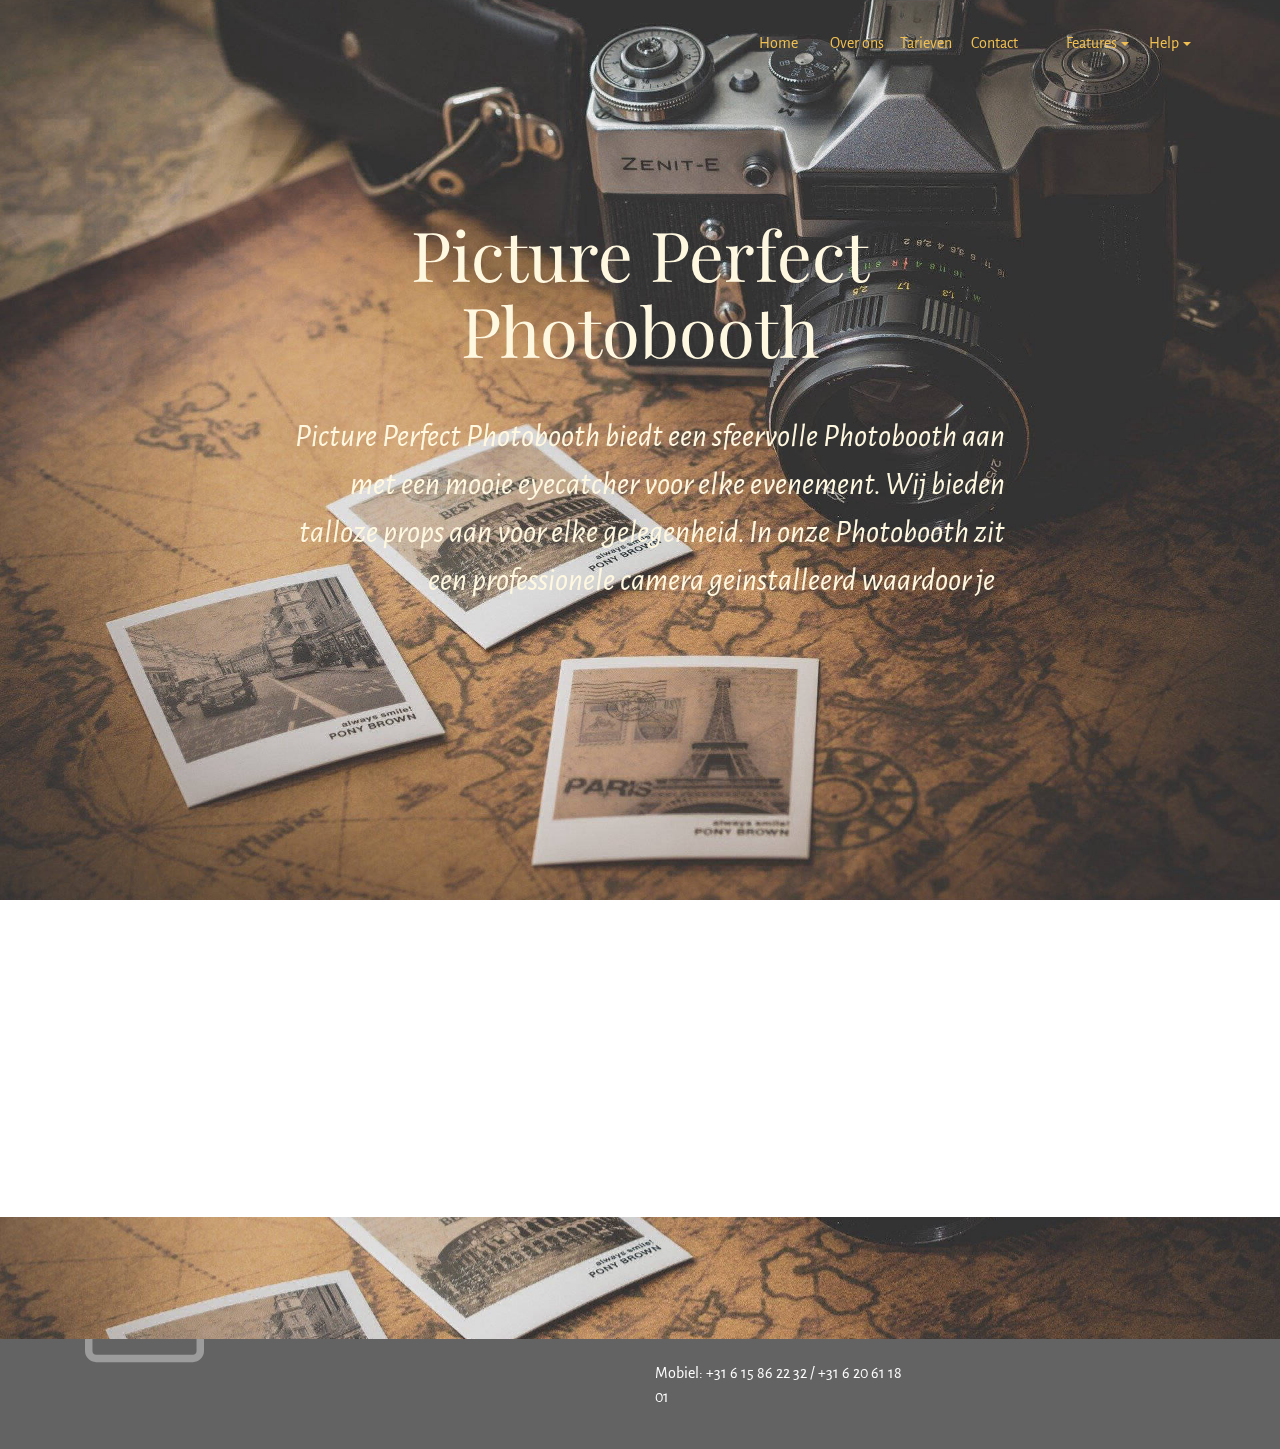
<file: index.html>
<!DOCTYPE html>
<html  >
<head>
  <!-- Site made with Mobirise Website Builder v4.12.3, https://mobirise.com -->
  <meta charset="UTF-8">
  <meta http-equiv="X-UA-Compatible" content="IE=edge">
  <meta name="generator" content="Mobirise v4.12.3, mobirise.com">
  <meta name="viewport" content="width=device-width, initial-scale=1, minimum-scale=1">
  <link rel="shortcut icon" href="assets/images/mbr-1920x1680.png" type="image/x-icon">
  <meta name="description" content="">
  
  
  <title>Home</title>
  <link rel="stylesheet" href="assets/web/assets/mobirise-icons-bold/mobirise-icons-bold.css">
  <link rel="stylesheet" href="https://fonts.googleapis.com/css?family=Alegreya+Sans:400,700&subset=latin,vietnamese,latin-ext">
  <link rel="stylesheet" href="assets/web/assets/mobirise-icons/mobirise-icons.css">
  <link rel="stylesheet" href="https://fonts.googleapis.com/css?family=Playfair+Display:400,700&subset=latin,cyrillic">
  <link rel="stylesheet" href="assets/tether/tether.min.css">
  <link rel="stylesheet" href="assets/bootstrap/css/bootstrap.min.css">
  <link rel="stylesheet" href="assets/dropdown-menu/style.light.css">
  <link rel="stylesheet" href="assets/puritym/css/style.css">
  <link rel="preload" as="style" href="assets/mobirise/css/mbr-additional.css"><link rel="stylesheet" href="assets/mobirise/css/mbr-additional.css" type="text/css">
  
  
  
</head>
<body>
  <section id="dropdown-menu-f" data-rv-view="121">

    <nav class="navbar navbar-dropdown transparent navbar-fixed-top bg-color">

        <div class="container">

            

            <button class="navbar-toggler pull-xs-right hidden-md-up" type="button" data-toggle="collapse" data-target="#exCollapsingNavbar">
                <div class="hamburger-icon"></div>
            </button>

            <ul class="nav-dropdown collapse pull-xs-right navbar-toggleable-sm nav navbar-nav" id="exCollapsingNavbar"><li class="nav-item"><a class="nav-link link" href="index.html" target="_blank">Home</a></li><li class="nav-item"><a class="nav-link link" href="index.html" target="_blank"></a></li><li class="nav-item"><a class="nav-link link" href="https://mobirise.com/">Over ons</a></li><li class="nav-item"><a class="nav-link link" href="https://mobirise.com/">Tarieven&nbsp;</a></li><li class="nav-item"><a class="nav-link link" href="https://mobirise.com/">Contact</a></li><li class="nav-item"><a class="nav-link link" href="https://mobirise.com/"></a></li><li class="nav-item"><a class="nav-link link" href="https://mobirise.com/"></a></li><li class="nav-item dropdown"><a class="nav-link link dropdown-toggle" data-toggle="dropdown-submenu" href="https://mobirise.com/">Features</a><div class="dropdown-menu"><a class="dropdown-item" href="https://mobirise.com/">Mobile friendly</a><a class="dropdown-item" href="https://mobirise.com/">Based on Bootstrap</a><div class="dropdown"><a class="dropdown-item dropdown-toggle" data-toggle="dropdown-submenu" href="https://mobirise.com/">Trendy blocks</a><div class="dropdown-menu dropdown-submenu"><a class="dropdown-item" href="https://mobirise.com/">Image/content slider</a><a class="dropdown-item" href="https://mobirise.com/">Contact forms</a><a class="dropdown-item" href="https://mobirise.com/">Image gallery</a><a class="dropdown-item" href="https://mobirise.com/">Mobile menu</a><a class="dropdown-item" href="https://mobirise.com/">Google maps</a><a class="dropdown-item" href="https://mobirise.com/">Social buttons</a><a class="dropdown-item" href="https://mobirise.com/">Google fonts</a><a class="dropdown-item" href="https://mobirise.com/">Video background</a></div></div><a class="dropdown-item" href="https://mobirise.com/">Host anywhere</a></div></li><li class="nav-item dropdown"><a class="nav-link link dropdown-toggle" data-toggle="dropdown-submenu" href="https://mobirise.com/" aria-expanded="false">Help</a><div class="dropdown-menu"><a class="dropdown-item" href="http://forums.mobirise.com/">Forum</a><a class="dropdown-item" href="https://mobirise.com/">Tutorials</a><a class="dropdown-item" href="https://mobirise.com/">Contact us</a></div></li></ul>

        </div>

    </nav>

</section>

<section class="mbr-section mbr-section-full mbr-parallax-background mbr-after-navbar" id="header1-7" data-rv-view="123" style="background-image: url(assets/images/mbr-1920x1440.jpg);">
    <div class="mbr-table-cell">
        
        <div class="container">
            <div class="row">
                <div class="col-md-8 col-md-offset-2 text-xs-center">

                    <h1 class="mbr-section-title display-1">Picture Perfect Photobooth</h1>
                    <p class="lead"><em>Picture Perfect Photobooth biedt een sfeervolle Photobooth aan met een mooie eyecatcher voor elke evenement. Wij bieden talloze props aan voor elke gelegenheid. In onze Photobooth zit een professionele camera geinstalleerd waardoor je &nbsp;</em><br><br></p>
                    
                </div>
            </div>
        </div>
        
    </div>
</section>

<section class="mbr-section mbr-section__container mbr-section__container--isolated" id="header3-j" data-rv-view="126">
    <div class="container">
        <div class="row">
            <div class="col-md-8 col-md-offset-2">
                <h3 class="mbr-section-title display-4"></h3>
                
            </div>
        </div>
    </div>
</section>

<section class="mbr-section mbr-section-small mbr-footer mbr-parallax-background" id="contacts1-k" data-rv-view="128" style="background-image: url(assets/images/mbr-1920x1440.jpg); padding-top: 3rem; padding-bottom: 0rem;">
    <div class="mbr-overlay" style="background-color: rgb(60, 60, 60); opacity: 0.8;"></div>
    <div class="container">
        <div class="row">
            <div class="col-xs-12 col-md-3">
                <div><span class="mbrib-letter mbr-iconfont mbr-iconfont-contacts1"></span></div>
            </div>
            <div class="col-xs-12 col-md-3">
                <p></p>
            </div>
            <div class="col-xs-12 col-md-3">
                <p><strong>Contact</strong><br><br>pictureperfect.photobooth@hotmail.com &nbsp; &nbsp;&nbsp;<br>Mobiel: +31 6 15 86 22 32 / +31 6 20 61 18 01<br><br></p>
            </div>
            <div class="col-xs-12 col-md-3"><ul></ul></div>
        </div>
    </div>
</section>


  <script src="assets/web/assets/jquery/jquery.min.js"></script>
  <script src="assets/tether/tether.min.js"></script>
  <script src="assets/bootstrap/js/bootstrap.min.js"></script>
  <script src="assets/smooth-scroll/smooth-scroll.js"></script>
  <script src="assets/jarallax/jarallax.js"></script>
  <script src="assets/dropdown-menu/script.js"></script>
  <script src="assets/puritym/js/script.js"></script>
  
  
</body>
</html>
</file>
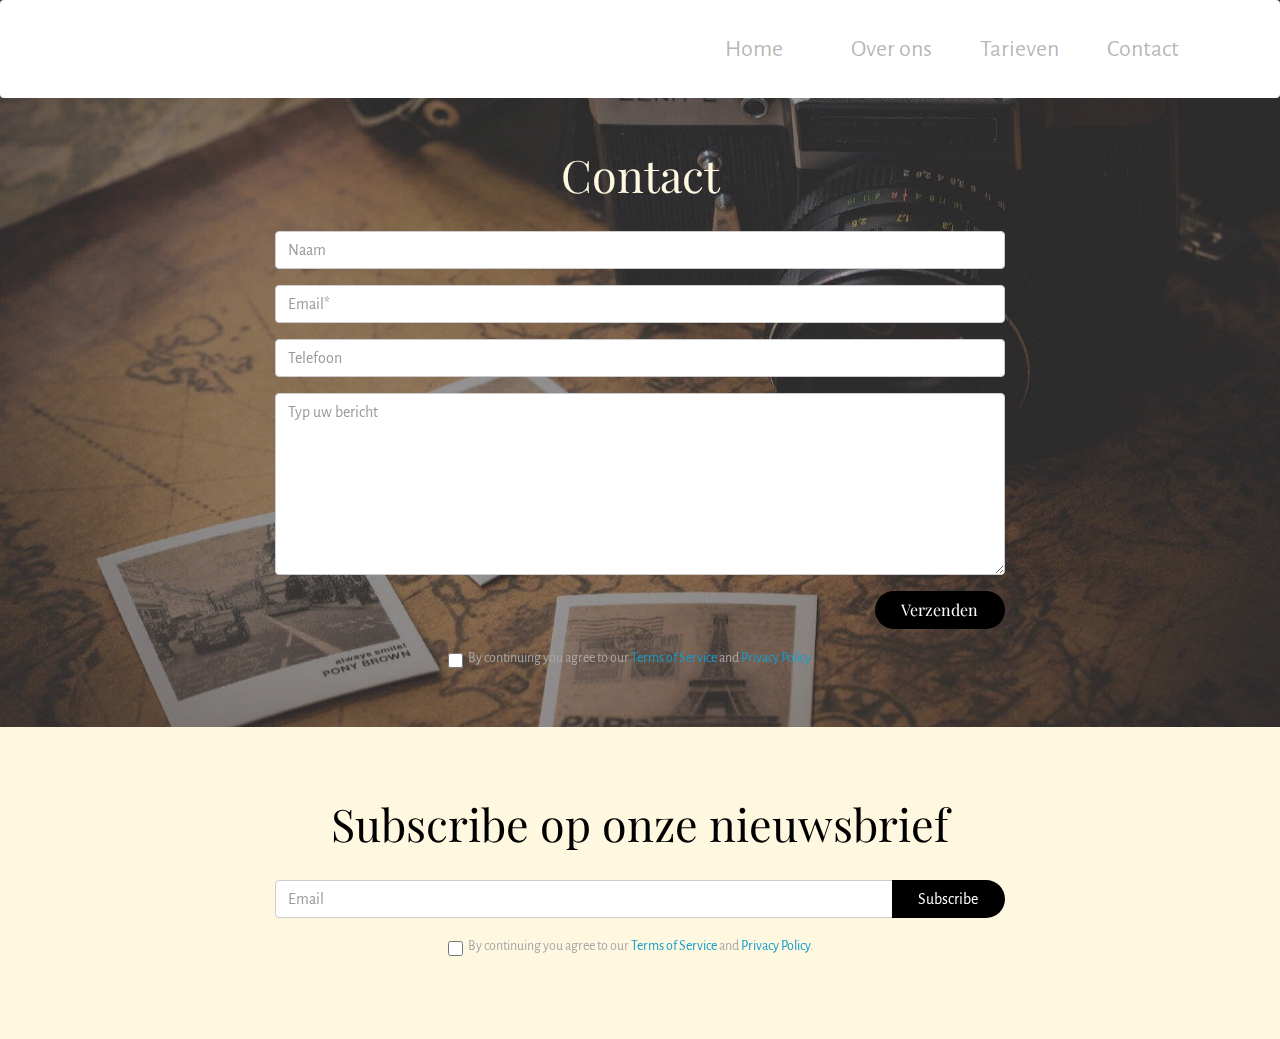
<file: contact.html>
<!DOCTYPE html>
<html  >
<head>
  <!-- Site made with Mobirise Website Builder v4.12.3, https://mobirise.com -->
  <meta charset="UTF-8">
  <meta http-equiv="X-UA-Compatible" content="IE=edge">
  <meta name="generator" content="Mobirise v4.12.3, mobirise.com">
  <meta name="viewport" content="width=device-width, initial-scale=1, minimum-scale=1">
  <link rel="shortcut icon" href="assets/images/logo.png" type="image/x-icon">
  <meta name="description" content="">
  
  
  <title>Contact</title>
  <link rel="stylesheet" href="https://fonts.googleapis.com/css?family=Playfair+Display:400,700&subset=latin,cyrillic">
  <link rel="stylesheet" href="https://fonts.googleapis.com/css?family=Alegreya+Sans:400,700&subset=latin,vietnamese,latin-ext">
  <link rel="stylesheet" href="assets/tether/tether.min.css">
  <link rel="stylesheet" href="assets/bootstrap/css/bootstrap.min.css">
  <link rel="stylesheet" href="assets/web/assets/gdpr-plugin/gdpr-styles.css">
  <link rel="stylesheet" href="assets/puritym/css/style.css">
  <link rel="preload" as="style" href="assets/mobirise/css/mbr-additional.css"><link rel="stylesheet" href="assets/mobirise/css/mbr-additional.css" type="text/css">
  
  
  
</head>
<body>
  <nav class="navbar navbar-light mbr-navbar" id="menu-15" data-rv-view="27" style="background-color: rgb(255, 255, 255);">
    <div class="container">
        <button class="navbar-toggler pull-right hidden-md-up" type="button" data-toggle="collapse" data-target="#exCollapsingNavbar2">
            <div class="hamburger-icon"></div>
        </button>

        <div class="clearfix"></div>
        <div class="collapse navbar-toggleable-sm" id="exCollapsingNavbar2">
            
            

            

            <ul class="nav navbar-nav pull-xs-right"><li class="nav-item"><a class="nav-link" href="html.html">Home</a></li> <li class="nav-item"><a class="nav-link" href="https://mobirise.com"></a></li> <li class="nav-item"><a class="nav-link" href="https://mobirise.com"></a></li> <li class="nav-item"><a class="nav-link" href="https://mobirise.com"></a></li> <li class="nav-item"><a class="nav-link" href="overons.html">&nbsp;Over ons</a></li> <li class="nav-item"><a class="nav-link" href="tarieven.html">&nbsp; &nbsp; &nbsp; &nbsp; Tarieven</a></li> <li class="nav-item"><a class="nav-link" href="https://mobirise.com"></a></li><li class="nav-item"><a class="nav-link" href="https://mobirise.com"></a></li><li class="nav-item"><a class="nav-link" href="contact.html">Contact</a></li> <li class="nav-item"><a class="nav-link" href="https://mobirise.com"></a></li></ul>
        </div>
    </div>
</nav>

<section class="mbr-section mbr-section-small mbr-parallax-background mbr-after-navbar" id="form1-w" data-rv-view="12" style="background-image: url(assets/images/mbr-1920x1440.jpeg); padding-top: 6rem; padding-bottom: 3rem;">
    <div class="mbr-overlay" style="opacity: 0.4; background-color: rgb(34, 34, 34);"></div>
    <div class="container">
        <div class="row">
            <div class="col-sm-8 col-sm-offset-2" data-form-type="formoid">
                <h2 class="mbr-section-title display-3 text-xs-center">Contact</h2>

                <div data-form-alert="true"><div hidden="" data-form-alert-success="true">Bedankt voor uw bericht. We zullen uw vraag of opmerking zo spoedig mogelijk behandelen.</div></div>
                <form action="https://mobirise.com/" method="post" data-form-title="Contact">
                    <input type="hidden" value="LHbpFUQC9XaUAoC2hWLLUa5kmxu+H6rQAZ5NAZutw6Zk4CRltKAjhL89X1vIppFrn/cgB4aLmq28efU7VghFNq8yJ1U6tNrRlLlyOJg61+kJaVVUROhDoIvMvAlSRhdE" data-form-email="true">
                    <div class="form-group">
                        <input type="text" class="form-control" name="name" required="" placeholder="Naam" data-form-field="Name">
                    </div>
                    <div class="form-group">
                        <input type="email" class="form-control" name="email" required="" placeholder="Email*" data-form-field="Email">
                    </div>
                    <div class="form-group">
                        <input type="tel" class="form-control" name="phone" placeholder="Telefoon" data-form-field="Phone">
                    </div>
                    <div class="form-group">
                        <textarea class="form-control" name="message" rows="7" placeholder="Typ uw bericht" data-form-field="Message"></textarea>
                    </div>
                    <div class="text-xs-right"><button type="submit" class="btn btn-black-outline btn-black">Verzenden<br></button></div>
                <span class="gdpr-block">
<label>
<span class="textGDPR" style="color: #a7a7a7"><input type="checkbox" name="gdpr" id="gdpr-input" required="">By continuing you agree to our <a style="color: #149dcc; text-decoration: none;" href="terms.html">Terms of Service</a> and <a style="color: #149dcc; text-decoration: none;" href="policy.html">Privacy Policy</a>.</span>
</label>
</span></form>
            </div>
        </div>
    </div>
</section>

<section class="mbr-section mbr-section-small" id="form2-z" data-rv-view="21" style="background-color: rgb(255, 248, 224); padding-top: 4.5rem; padding-bottom: 4.5rem;">
    
    <div class="container">
        <div class="row">
            <div class="col-sm-8 col-sm-offset-2" data-form-type="formoid">
                <h2 class="mbr-section-title display-3 text-xs-center">Subscribe op onze nieuwsbrief</h2>

                <div data-form-alert="true"><div hidden="" data-form-alert-success="true"></div></div>
                <form class="mbr-form" action="https://mobirise.com/" method="post" data-form-title="Subscribe op onze nieuwsbrief">
                    <input type="hidden" value="nxQ/EX5fRqu9JBpRismVwVb1+XuyMBpD+uVK/Q1T1bz1eXqq+E3vU6mgQKu+NMuFbiibCVvZwapFsYuMhO2KxObZ9zxmT0sP01dxfqwCtNJZp4G7BGPnTog9MUy0j2ex" data-form-email="true">
                    <div class="input-group">
                        <input type="email" class="form-control" name="email" required="" placeholder="Email" data-form-field="Email">
                        <span class="input-group-btn"><button type="submit" class="btn btn-black">Subscribe</button></span>
                    </div>
                <span class="gdpr-block">
<label>
<span class="textGDPR" style="color: #a7a7a7"><input type="checkbox" name="gdpr" id="gdpr-input" required="">By continuing you agree to our <a style="color: #149dcc; text-decoration: none;" href="terms.html">Terms of Service</a> and <a style="color: #149dcc; text-decoration: none;" href="policy.html">Privacy Policy</a>.</span>
</label>
</span></form>
            </div>
        </div>
    </div>
</section>


  <script src="assets/web/assets/jquery/jquery.min.js"></script>
  <script src="assets/tether/tether.min.js"></script>
  <script src="assets/bootstrap/js/bootstrap.min.js"></script>
  <script src="assets/smooth-scroll/smooth-scroll.js"></script>
  <script src="assets/jarallax/jarallax.js"></script>
  <script src="assets/puritym/js/script.js"></script>
  <script src="assets/formoid/formoid.min.js"></script>
  
  
</body>
</html>
</file>
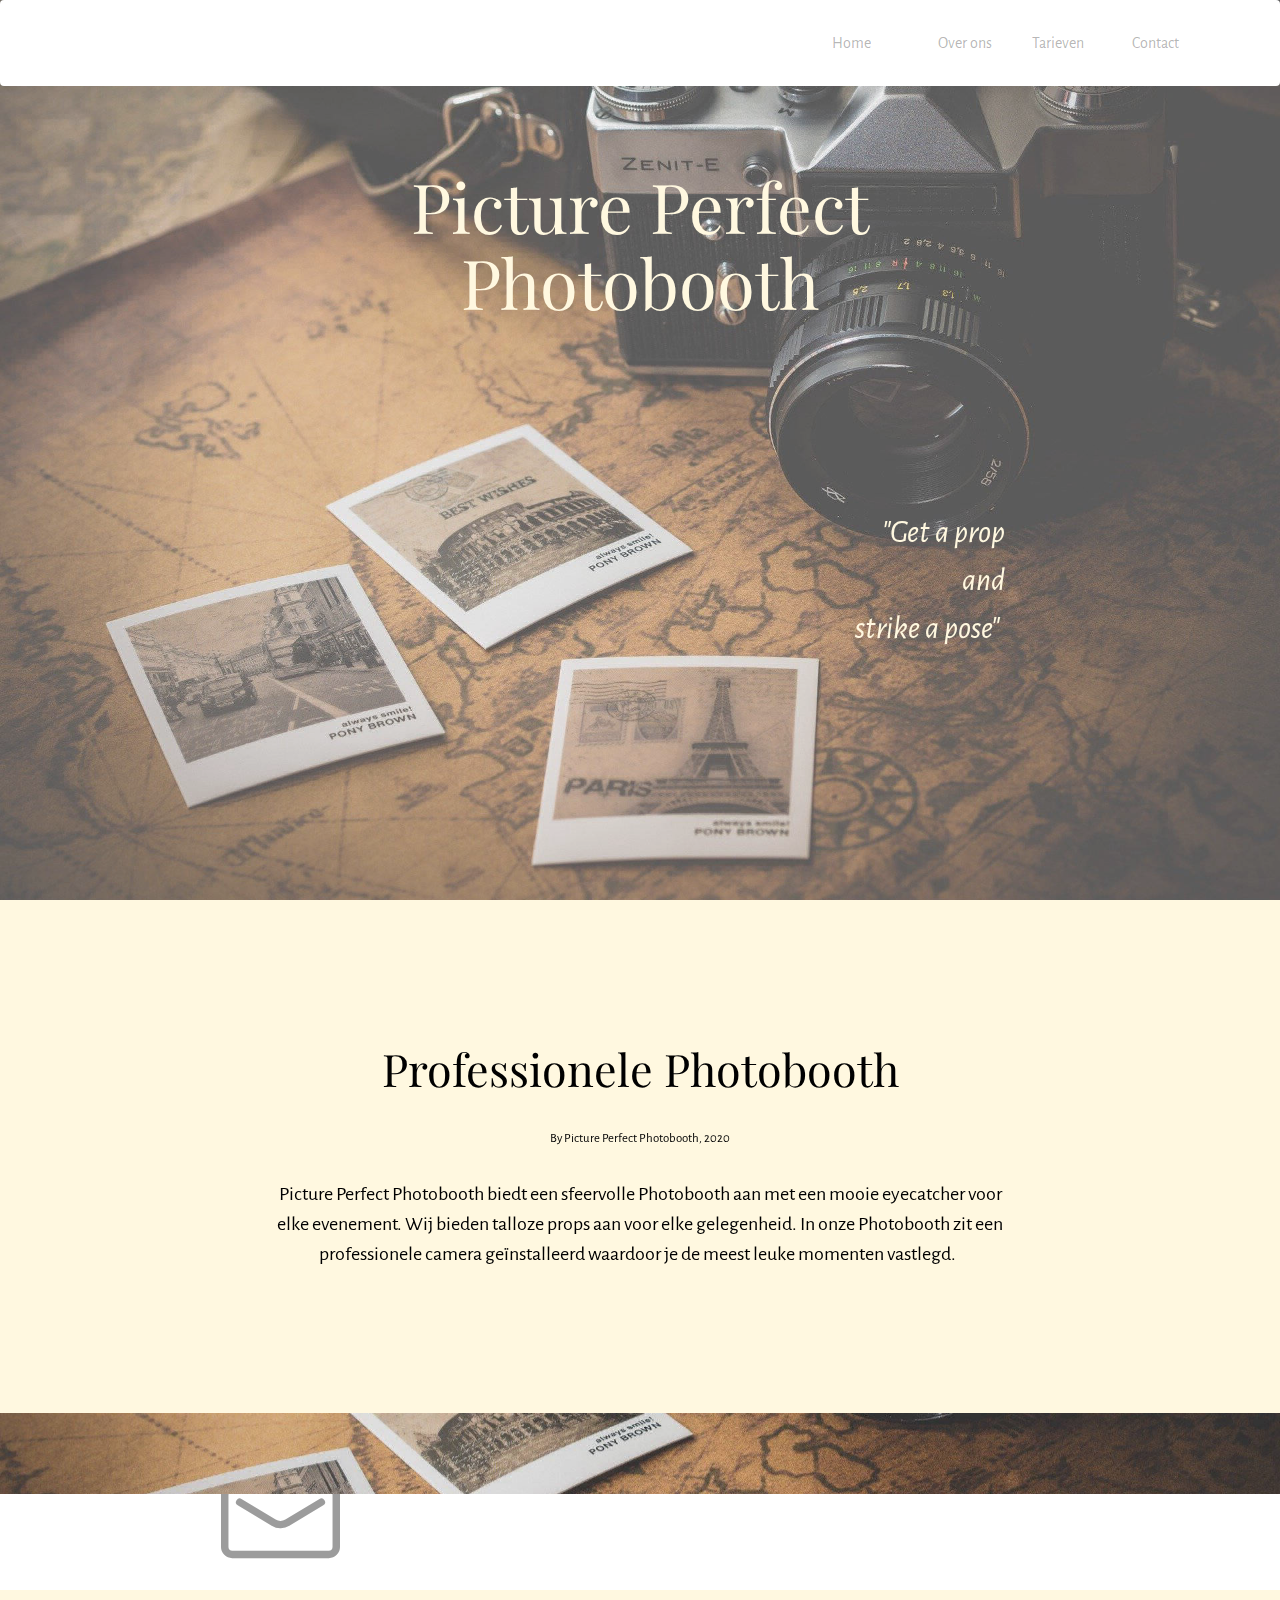
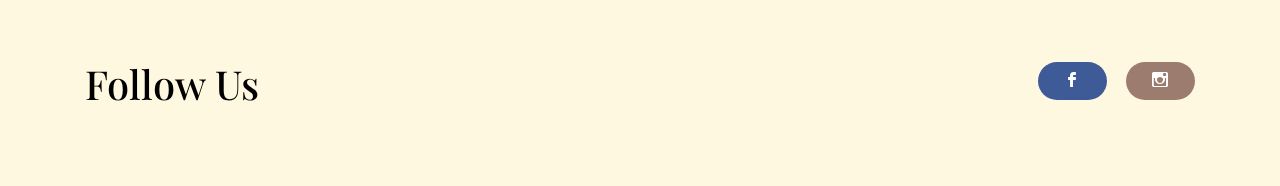
<file: home.html>
<!DOCTYPE html>
<html  >
<head>
  <!-- Site made with Mobirise Website Builder v4.12.3, https://mobirise.com -->
  <meta charset="UTF-8">
  <meta http-equiv="X-UA-Compatible" content="IE=edge">
  <meta name="generator" content="Mobirise v4.12.3, mobirise.com">
  <meta name="viewport" content="width=device-width, initial-scale=1, minimum-scale=1">
  <link rel="shortcut icon" href="assets/images/logo.png" type="image/x-icon">
  <meta name="description" content="">
  
  
  <title>Home</title>
  <link rel="stylesheet" href="assets/web/assets/mobirise-icons-bold/mobirise-icons-bold.css">
  <link rel="stylesheet" href="https://fonts.googleapis.com/css?family=Alegreya+Sans:400,700&subset=latin,vietnamese,latin-ext">
  <link rel="stylesheet" href="assets/web/assets/mobirise-icons/mobirise-icons.css">
  <link rel="stylesheet" href="https://fonts.googleapis.com/css?family=Playfair+Display:400,700&subset=latin,cyrillic">
  <link rel="stylesheet" href="assets/tether/tether.min.css">
  <link rel="stylesheet" href="assets/bootstrap/css/bootstrap.min.css">
  <link rel="stylesheet" href="assets/socicon/css/socicon.min.css">
  <link rel="stylesheet" href="assets/puritym/css/style.css">
  <link rel="preload" as="style" href="assets/mobirise/css/mbr-additional.css"><link rel="stylesheet" href="assets/mobirise/css/mbr-additional.css" type="text/css">
  
  
  
</head>
<body>
  <nav class="navbar navbar-light mbr-navbar" id="menu-1k" data-rv-view="263" style="background-color: rgb(255, 255, 255);">
    <div class="container">
        <button class="navbar-toggler pull-right hidden-md-up" type="button" data-toggle="collapse" data-target="#exCollapsingNavbar2">
            <div class="hamburger-icon"></div>
        </button>

        <div class="clearfix"></div>
        <div class="collapse navbar-toggleable-sm" id="exCollapsingNavbar2">
            
            

            

            <ul class="nav navbar-nav pull-xs-right"><li class="nav-item"><a class="nav-link" href="home.html">Home</a></li> <li class="nav-item"><a class="nav-link" href="https://mobirise.com"></a></li> <li class="nav-item"><a class="nav-link" href="https://mobirise.com"></a></li> <li class="nav-item"><a class="nav-link" href="https://mobirise.com"></a></li> <li class="nav-item"><a class="nav-link" href="https://mobirise.com">&nbsp;Over ons</a></li> <li class="nav-item"><a class="nav-link" href="tarieven.html">&nbsp; &nbsp; &nbsp; &nbsp; Tarieven</a></li> <li class="nav-item"><a class="nav-link" href="https://mobirise.com"></a></li><li class="nav-item"><a class="nav-link" href="https://mobirise.com"></a></li><li class="nav-item"><a class="nav-link" href="https://mobirise.com">Contact</a></li> <li class="nav-item"><a class="nav-link" href="https://mobirise.com"></a></li></ul>
        </div>
    </div>
</nav>

<section class="mbr-section mbr-section-full mbr-parallax-background mbr-after-navbar" id="header1-7" data-rv-view="103" style="background-image: url(assets/images/mbr-1920x1440.jpg);">
    <div class="mbr-table-cell">
        <div class="mbr-overlay" style="opacity: 0.2; background-color: rgb(255, 255, 255);"></div>
        <div class="container">
            <div class="row">
                <div class="col-md-8 col-md-offset-2 text-xs-center">

                    <h1 class="mbr-section-title display-1">Picture Perfect Photobooth</h1>
                    <p class="lead"><br><br><br><em>"Get a prop <br>and <br>strike a pose"&nbsp;<br></em><br></p>
                    
                </div>
            </div>
        </div>
        
    </div>
</section>

<section class="mbr-section" id="msg-box3-s" data-rv-view="106" style="background-color: rgb(255, 248, 224); padding-top: 9rem; padding-bottom: 9rem;">
    
    <div class="container">
        <div class="row text-xs-center">
            <div class="col-sm-8 col-sm-offset-2">
                <h2 class="mbr-section-title display-3">Professionele Photobooth</h2>
                <small>By Picture Perfect Photobooth, 2020</small>

                <div class="lead"><br><div>Picture Perfect Photobooth biedt een sfeervolle Photobooth aan met een mooie eyecatcher voor elke evenement. Wij bieden talloze props aan voor elke gelegenheid. In onze Photobooth zit een professionele camera geïnstalleerd waardoor je de meest leuke momenten vastlegd. &nbsp;</div></div>
                
            </div>
        </div>
    </div>
</section>

<section class="mbr-section mbr-section-small mbr-footer mbr-parallax-background" id="contacts1-u" data-rv-view="109" style="background-image: url(assets/images/mbr-1920x1440.jpg); padding-top: 3rem; padding-bottom: 0rem;">
    
    <div class="container">
        <div class="row">
            <div class="col-xs-12 col-md-3">
                <div><span class="mbrib-letter mbr-iconfont mbr-iconfont-contacts1"></span></div>
            </div>
            <div class="col-xs-12 col-md-3">
                <p></p>
            </div>
            <div class="col-xs-12 col-md-3">
                <p><strong>Contact</strong><br><br>pictureperfect.photobooth@hotmail.com &nbsp; &nbsp;&nbsp;<br>Mobiel: +31 6 15 86 22 32 / +31 6 20 61 18 01<br><br></p>
            </div>
            <div class="col-xs-12 col-md-3"><ul></ul></div>
        </div>
    </div>
</section>

<section class="mbr-section mbr-section-small" id="social-buttons2-10" data-rv-view="111" style="background-color: rgb(255, 248, 224); padding-top: 4.5rem; padding-bottom: 4.5rem;">
    

    <div class="container">
        <div class="row">
            <div class="col-sm-4">
                <h2 class="mbr-section-title h1">Follow Us</h2>
            </div>
            <div class="col-sm-8 text-xs-right"> <a class="btn btn-social socicon-bg-facebook" title="Facebook" target="_blank" href="https://www.facebook.com/pages/Mobirise/1616226671953247"><i class="socicon socicon-facebook"></i></a>   <a class="btn btn-social socicon-bg-instagram" title="Instagram" target="_blank" href="https://www.instagram.com/pictureperfect.photobooth/"><i class="socicon socicon-instagram"></i></a>    </div>
        </div>
    </div>
</section>


  <script src="assets/web/assets/jquery/jquery.min.js"></script>
  <script src="assets/tether/tether.min.js"></script>
  <script src="assets/bootstrap/js/bootstrap.min.js"></script>
  <script src="assets/smooth-scroll/smooth-scroll.js"></script>
  <script src="assets/jarallax/jarallax.js"></script>
  <script src="assets/puritym/js/script.js"></script>
  
  
</body>
</html>
</file>
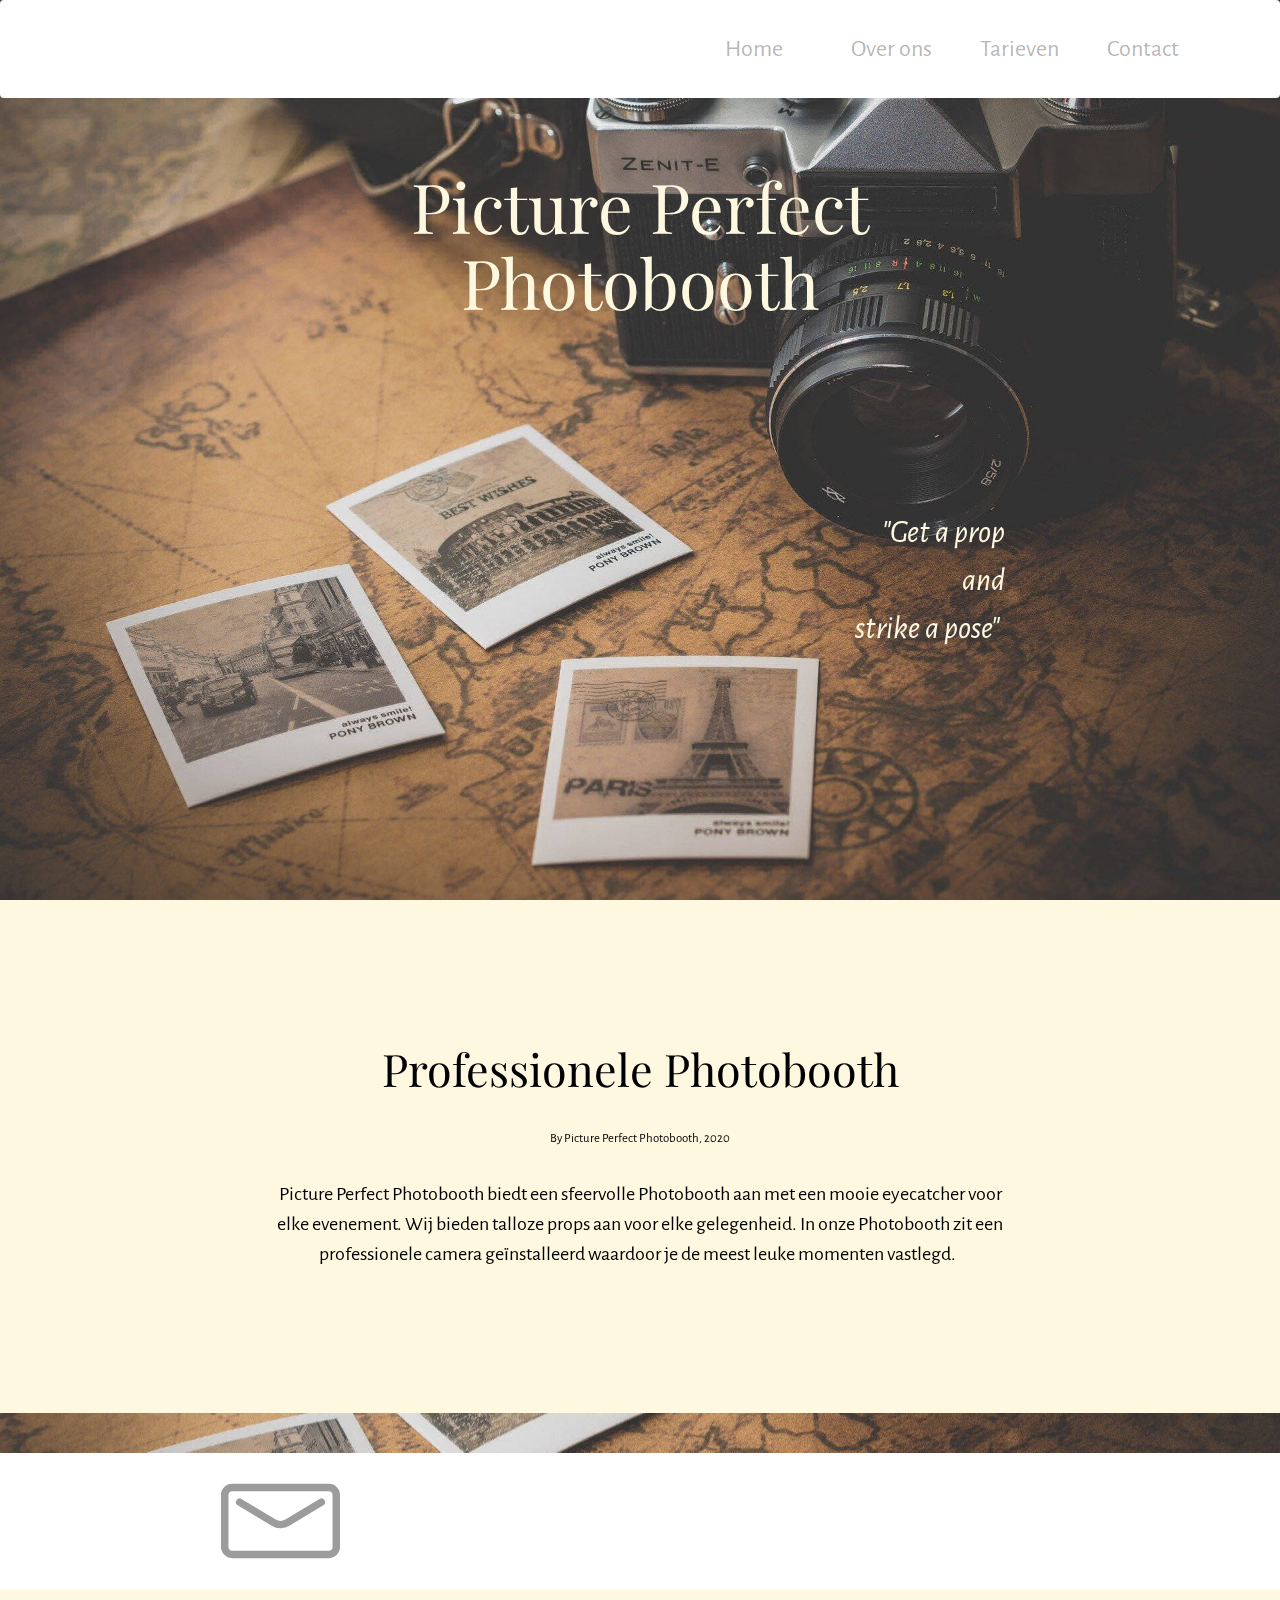
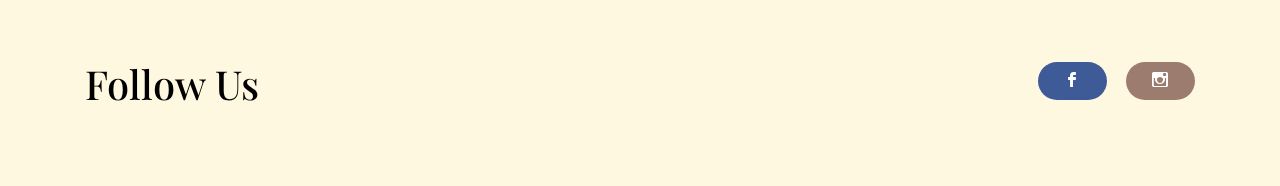
<file: html.html>
<!DOCTYPE html>
<html  >
<head>
  <!-- Site made with Mobirise Website Builder v4.12.3, https://mobirise.com -->
  <meta charset="UTF-8">
  <meta http-equiv="X-UA-Compatible" content="IE=edge">
  <meta name="generator" content="Mobirise v4.12.3, mobirise.com">
  <meta name="viewport" content="width=device-width, initial-scale=1, minimum-scale=1">
  <link rel="shortcut icon" href="assets/images/logo.png" type="image/x-icon">
  <meta name="description" content="">
  
  
  <title>Home</title>
  <link rel="stylesheet" href="assets/web/assets/mobirise-icons-bold/mobirise-icons-bold.css">
  <link rel="stylesheet" href="https://fonts.googleapis.com/css?family=Playfair+Display:400,700&subset=latin,cyrillic">
  <link rel="stylesheet" href="https://fonts.googleapis.com/css?family=Alegreya+Sans:400,700&subset=latin,vietnamese,latin-ext">
  <link rel="stylesheet" href="assets/web/assets/mobirise-icons/mobirise-icons.css">
  <link rel="stylesheet" href="assets/tether/tether.min.css">
  <link rel="stylesheet" href="assets/bootstrap/css/bootstrap.min.css">
  <link rel="stylesheet" href="assets/web/assets/gdpr-plugin/gdpr-styles.css">
  <link rel="stylesheet" href="assets/socicon/css/socicon.min.css">
  <link rel="stylesheet" href="assets/puritym/css/style.css">
  <link rel="preload" as="style" href="assets/mobirise/css/mbr-additional.css"><link rel="stylesheet" href="assets/mobirise/css/mbr-additional.css" type="text/css">
  
  
  
</head>
<body>
  <nav class="navbar navbar-light mbr-navbar" id="menu-15" data-rv-view="10" style="background-color: rgb(255, 255, 255);">
    <div class="container">
        <button class="navbar-toggler pull-right hidden-md-up" type="button" data-toggle="collapse" data-target="#exCollapsingNavbar2">
            <div class="hamburger-icon"></div>
        </button>

        <div class="clearfix"></div>
        <div class="collapse navbar-toggleable-sm" id="exCollapsingNavbar2">
            
            

            

            <ul class="nav navbar-nav pull-xs-right"><li class="nav-item"><a class="nav-link" href="html.html">Home</a></li> <li class="nav-item"><a class="nav-link" href="https://mobirise.com"></a></li> <li class="nav-item"><a class="nav-link" href="https://mobirise.com"></a></li> <li class="nav-item"><a class="nav-link" href="https://mobirise.com"></a></li> <li class="nav-item"><a class="nav-link" href="overons.html">&nbsp;Over ons</a></li> <li class="nav-item"><a class="nav-link" href="tarieven.html">&nbsp; &nbsp; &nbsp; &nbsp; Tarieven</a></li> <li class="nav-item"><a class="nav-link" href="https://mobirise.com"></a></li><li class="nav-item"><a class="nav-link" href="https://mobirise.com"></a></li><li class="nav-item"><a class="nav-link" href="contact.html">Contact</a></li> <li class="nav-item"><a class="nav-link" href="https://mobirise.com"></a></li></ul>
        </div>
    </div>
</nav>

<section class="mbr-section mbr-section-full mbr-parallax-background mbr-after-navbar" id="header1-7" data-rv-view="0" style="background-image: url(assets/images/mbr-1920x1440.jpg);">
    <div class="mbr-table-cell">
        
        <div class="container">
            <div class="row">
                <div class="col-md-8 col-md-offset-2 text-xs-center">

                    <h1 class="mbr-section-title display-1">Picture Perfect Photobooth</h1>
                    <p class="lead"><br><br><br><em>"Get a prop <br>and <br>strike a pose"&nbsp;<br></em><br></p>
                    
                </div>
            </div>
        </div>
        
    </div>
</section>

<section class="mbr-section" id="msg-box3-s" data-rv-view="3" style="background-color: rgb(255, 248, 224); padding-top: 9rem; padding-bottom: 9rem;">
    
    <div class="container">
        <div class="row text-xs-center">
            <div class="col-sm-8 col-sm-offset-2">
                <h2 class="mbr-section-title display-3">Professionele Photobooth</h2>
                <small>By Picture Perfect Photobooth, 2020</small>

                <div class="lead"><br><div>Picture Perfect Photobooth biedt een sfeervolle Photobooth aan met een mooie eyecatcher voor elke evenement. Wij bieden talloze props aan voor elke gelegenheid. In onze Photobooth zit een professionele camera geïnstalleerd waardoor je de meest leuke momenten vastlegd. &nbsp;</div></div>
                
            </div>
        </div>
    </div>
</section>

<section class="mbr-section mbr-section-small mbr-footer mbr-parallax-background" id="contacts1-u" data-rv-view="6" style="background-image: url(assets/images/mbr-1920x1440.jpg); padding-top: 3rem; padding-bottom: 0rem;">
    
    <div class="container">
        <div class="row">
            <div class="col-xs-12 col-md-3">
                <div><span class="mbrib-letter mbr-iconfont mbr-iconfont-contacts1"></span></div>
            </div>
            <div class="col-xs-12 col-md-3">
                <p></p>
            </div>
            <div class="col-xs-12 col-md-3">
                <p><strong>Contact</strong><br><br>pictureperfect.photobooth@hotmail.com &nbsp; &nbsp;&nbsp;<br>Mobiel: +31 6 15 86 22 32 / +31 6 20 61 18 01<br><br></p>
            </div>
            <div class="col-xs-12 col-md-3"><ul></ul></div>
        </div>
    </div>
</section>

<section class="mbr-section mbr-section-small" id="social-buttons2-10" data-rv-view="8" style="background-color: rgb(255, 248, 224); padding-top: 4.5rem; padding-bottom: 4.5rem;">
    

    <div class="container">
        <div class="row">
            <div class="col-sm-4">
                <h2 class="mbr-section-title h1">Follow Us</h2>
            </div>
            <div class="col-sm-8 text-xs-right"> <a class="btn btn-social socicon-bg-facebook" title="Facebook" target="_blank" href="https://www.facebook.com/Picture-Perfect-Photobooth-108344687443363/"><i class="socicon socicon-facebook"></i></a>   <a class="btn btn-social socicon-bg-instagram" title="Instagram" target="_blank" href="https://www.instagram.com/pictureperfect.photobooth/"><i class="socicon socicon-instagram"></i></a>    </div>
        </div>
    </div>
</section>


  <script src="assets/web/assets/jquery/jquery.min.js"></script>
  <script src="assets/tether/tether.min.js"></script>
  <script src="assets/bootstrap/js/bootstrap.min.js"></script>
  <script src="assets/smooth-scroll/smooth-scroll.js"></script>
  <script src="assets/jarallax/jarallax.js"></script>
  <script src="assets/puritym/js/script.js"></script>
  
  
</body>
</html>
</file>
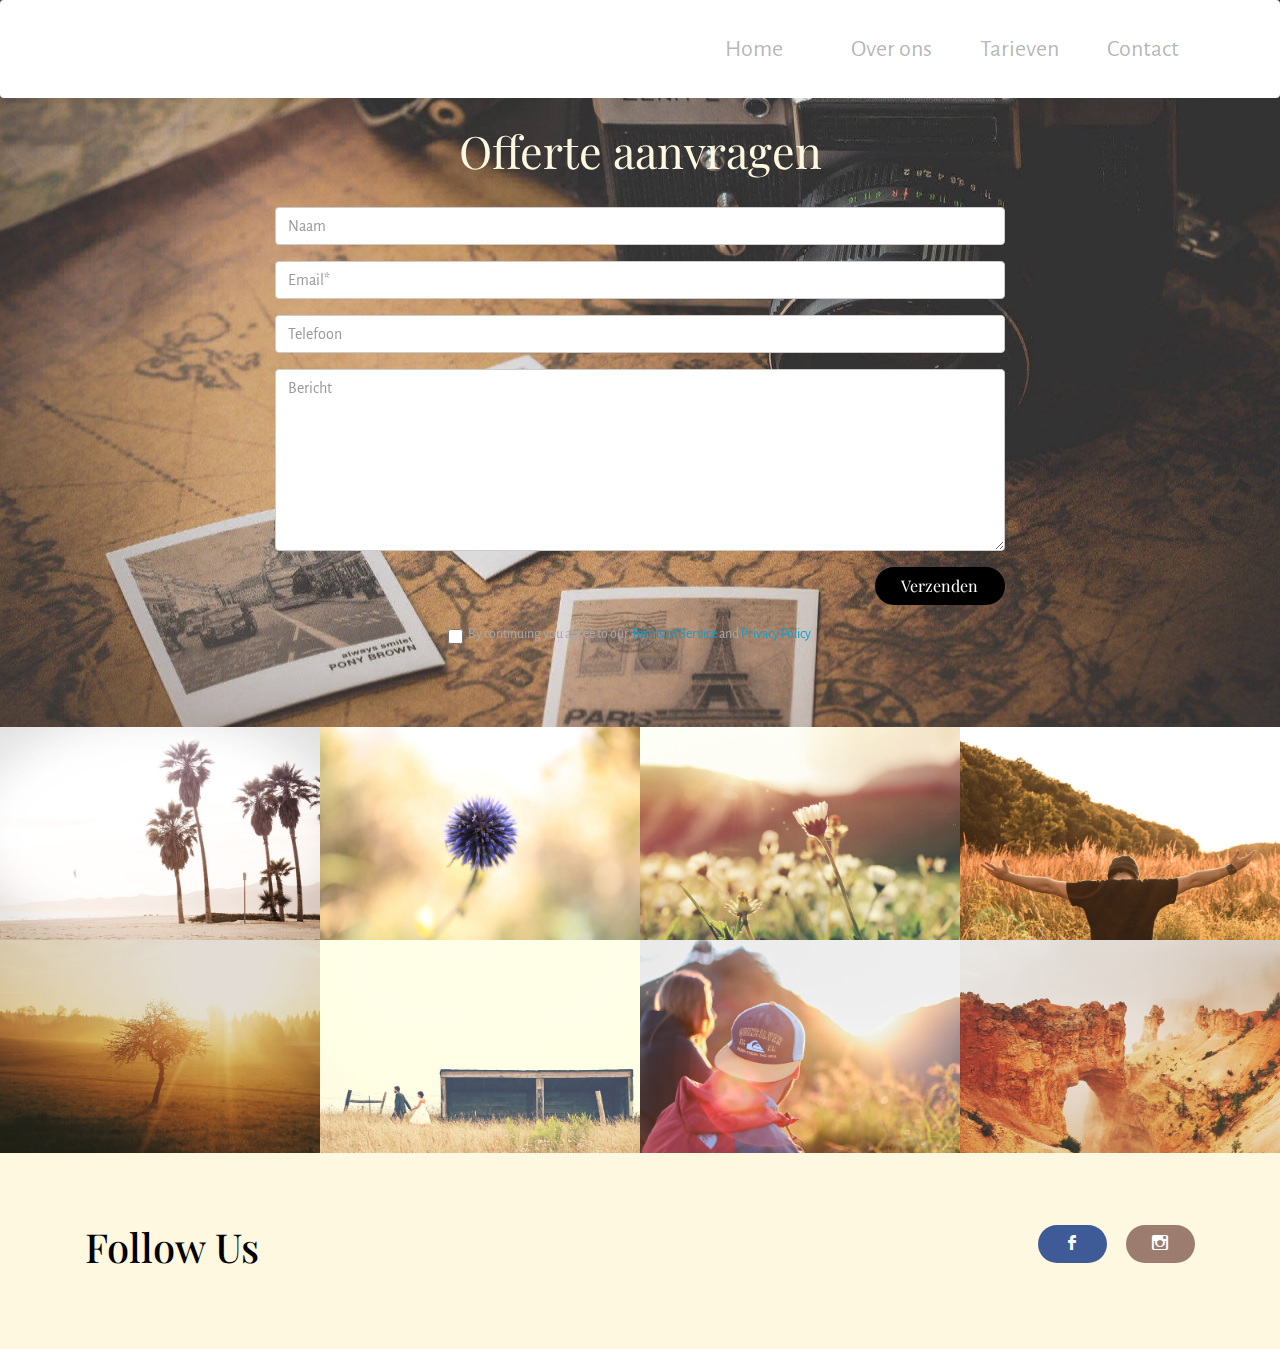
<file: tarieven.html>
<!DOCTYPE html>
<html  >
<head>
  <!-- Site made with Mobirise Website Builder v4.12.3, https://mobirise.com -->
  <meta charset="UTF-8">
  <meta http-equiv="X-UA-Compatible" content="IE=edge">
  <meta name="generator" content="Mobirise v4.12.3, mobirise.com">
  <meta name="viewport" content="width=device-width, initial-scale=1, minimum-scale=1">
  <link rel="shortcut icon" href="assets/images/logo.png" type="image/x-icon">
  <meta name="description" content="">
  
  
  <title>Tarieven</title>
  <link rel="stylesheet" href="https://fonts.googleapis.com/css?family=Playfair+Display:400,700&subset=latin,cyrillic">
  <link rel="stylesheet" href="https://fonts.googleapis.com/css?family=Alegreya+Sans:400,700&subset=latin,vietnamese,latin-ext">
  <link rel="stylesheet" href="assets/tether/tether.min.css">
  <link rel="stylesheet" href="assets/bootstrap/css/bootstrap.min.css">
  <link rel="stylesheet" href="assets/socicon/css/socicon.min.css">
  <link rel="stylesheet" href="assets/web/assets/gdpr-plugin/gdpr-styles.css">
  <link rel="stylesheet" href="assets/puritym/css/style.css">
  <link rel="preload" as="style" href="assets/mobirise/css/mbr-additional.css"><link rel="stylesheet" href="assets/mobirise/css/mbr-additional.css" type="text/css">
  
  
  
</head>
<body>
  <nav class="navbar navbar-light mbr-navbar" id="menu-15" data-rv-view="75" style="background-color: rgb(255, 255, 255);">
    <div class="container">
        <button class="navbar-toggler pull-right hidden-md-up" type="button" data-toggle="collapse" data-target="#exCollapsingNavbar2">
            <div class="hamburger-icon"></div>
        </button>

        <div class="clearfix"></div>
        <div class="collapse navbar-toggleable-sm" id="exCollapsingNavbar2">
            
            

            

            <ul class="nav navbar-nav pull-xs-right"><li class="nav-item"><a class="nav-link" href="html.html">Home</a></li> <li class="nav-item"><a class="nav-link" href="https://mobirise.com"></a></li> <li class="nav-item"><a class="nav-link" href="https://mobirise.com"></a></li> <li class="nav-item"><a class="nav-link" href="https://mobirise.com"></a></li> <li class="nav-item"><a class="nav-link" href="overons.html">&nbsp;Over ons</a></li> <li class="nav-item"><a class="nav-link" href="tarieven.html">&nbsp; &nbsp; &nbsp; &nbsp; Tarieven</a></li> <li class="nav-item"><a class="nav-link" href="https://mobirise.com"></a></li><li class="nav-item"><a class="nav-link" href="https://mobirise.com"></a></li><li class="nav-item"><a class="nav-link" href="contact.html">Contact</a></li> <li class="nav-item"><a class="nav-link" href="https://mobirise.com"></a></li></ul>
        </div>
    </div>
</nav>

<section class="mbr-section mbr-section-small mbr-parallax-background mbr-after-navbar" id="form1-11" data-rv-view="29" style="background-image: url(assets/images/mbr-1920x1440.jpg); padding-top: 4.5rem; padding-bottom: 4.5rem;">
    
    <div class="container">
        <div class="row">
            <div class="col-sm-8 col-sm-offset-2" data-form-type="formoid">
                <h2 class="mbr-section-title display-3 text-xs-center">Offerte aanvragen<br></h2>

                <div data-form-alert="true"><div hidden="" data-form-alert-success="true">Thanks for filling out form!</div></div>
                <form action="https://mobirise.com/" method="post" data-form-title="Offerte aanvragen">
                    <input type="hidden" value="avlbgpocBe7ocJ1NHQFdYISvWtCh7KoLiiQSBu+hNpE2bD2lUR7vw+wUNpNy9L+/zYbdks+j6IRL3jMzzTzaEytJQqsERzu9Iy5BGWyt4aA/+UlRoRnvC1mLmRlL9S5N" data-form-email="true">
                    <div class="form-group">
                        <input type="text" class="form-control" name="name" required="" placeholder="Naam" data-form-field="Name">
                    </div>
                    <div class="form-group">
                        <input type="email" class="form-control" name="email" required="" placeholder="Email*" data-form-field="Email">
                    </div>
                    <div class="form-group">
                        <input type="tel" class="form-control" name="phone" placeholder="Telefoon" data-form-field="Phone">
                    </div>
                    <div class="form-group">
                        <textarea class="form-control" name="message" rows="7" placeholder="Bericht" data-form-field="Message"></textarea>
                    </div>
                    <div class="text-xs-right"><button type="submit" class="btn btn-black">Verzenden</button></div>
                <span class="gdpr-block">
<label>
<span class="textGDPR" style="color: #a7a7a7"><input type="checkbox" name="gdpr" id="gdpr-input" required="">By continuing you agree to our <a style="color: #149dcc; text-decoration: none;" href="terms.html">Terms of Service</a> and <a style="color: #149dcc; text-decoration: none;" href="policy.html">Privacy Policy</a>.</span>
</label>
</span></form>
            </div>
        </div>
    </div>
</section>

<section class="mbr-gallery mbr-section mbr-section-nopadding" id="gallery1-12" data-rv-view="38" style="background-color: rgb(239, 239, 239); padding-top: 0rem; padding-bottom: 0rem;">
    <!-- Gallery -->
    <div>
        <div class=" mbr-gallery-layout-default">
            <div>
                <div>
                    <div class="mbr-gallery-item">
                        <a data-toggle="modal" href="#lb-gallery1-12" data-slide-to="0">
                            <img src="assets/images/photo-3-small.jpg" alt="" title="">
                            <span class="icon fa fa-search-plus"></span>
                        </a>
                    </div><div class="mbr-gallery-item">
                        <a data-toggle="modal" href="#lb-gallery1-12" data-slide-to="1">
                            <img src="assets/images/photo-4-small.jpg" alt="" title="">
                            <span class="icon fa fa-search-plus"></span>
                        </a>
                    </div><div class="mbr-gallery-item">
                        <a data-toggle="modal" href="#lb-gallery1-12" data-slide-to="2">
                            <img src="assets/images/photo-5-small.jpg" alt="" title="">
                            <span class="icon fa fa-search-plus"></span>
                        </a>
                    </div><div class="mbr-gallery-item">
                        <a data-toggle="modal" href="#lb-gallery1-12" data-slide-to="3">
                            <img src="assets/images/photo-7-small.jpg" alt="" title="">
                            <span class="icon fa fa-search-plus"></span>
                        </a>
                    </div><div class="mbr-gallery-item">
                        <a data-toggle="modal" href="#lb-gallery1-12" data-slide-to="4">
                            <img src="assets/images/photo-8-small.jpg" alt="" title="">
                            <span class="icon fa fa-search-plus"></span>
                        </a>
                    </div><div class="mbr-gallery-item">
                        <a data-toggle="modal" href="#lb-gallery1-12" data-slide-to="5">
                            <img src="assets/images/photo-11-small.jpg" alt="" title="">
                            <span class="icon fa fa-search-plus"></span>
                        </a>
                    </div><div class="mbr-gallery-item">
                        <a data-toggle="modal" href="#lb-gallery1-12" data-slide-to="6">
                            <img src="assets/images/photo-12-small.jpg" alt="" title="">
                            <span class="icon fa fa-search-plus"></span>
                        </a>
                    </div><div class="mbr-gallery-item">
                        <a data-toggle="modal" href="#lb-gallery1-12" data-slide-to="7">
                            <img src="assets/images/photo-13-small.jpg" alt="" title="">
                            <span class="icon fa fa-search-plus"></span>
                        </a>
                    </div>
                </div>
            </div>
            <div class="clearfix"></div>
        </div>
    </div>

    <!-- Lightbox -->
    <div data-app-prevent-settings="" class="mbr-slider modal fade carousel slide" tabindex="-1" data-keyboard="true" data-interval="false" id="lb-gallery1-12">
        <div class="modal-dialog">
            <div class="modal-content">
                <div class="modal-body">
                    <ol class="carousel-indicators">
                        <li data-app-prevent-settings="" data-target="#lb-gallery1-12" class=" active" data-slide-to="0"></li><li data-app-prevent-settings="" data-target="#lb-gallery1-12" data-slide-to="1"></li><li data-app-prevent-settings="" data-target="#lb-gallery1-12" data-slide-to="2"></li><li data-app-prevent-settings="" data-target="#lb-gallery1-12" data-slide-to="3"></li><li data-app-prevent-settings="" data-target="#lb-gallery1-12" data-slide-to="4"></li><li data-app-prevent-settings="" data-target="#lb-gallery1-12" data-slide-to="5"></li><li data-app-prevent-settings="" data-target="#lb-gallery1-12" data-slide-to="6"></li><li data-app-prevent-settings="" data-target="#lb-gallery1-12" data-slide-to="7"></li>
                    </ol>
                    <div class="carousel-inner">
                        <div class="carousel-item active">
                            <img src="assets/images/photo-3.jpg" alt="" title="">
                        </div><div class="carousel-item">
                            <img src="assets/images/photo-4.jpg" alt="" title="">
                        </div><div class="carousel-item">
                            <img src="assets/images/photo-5.jpg" alt="" title="">
                        </div><div class="carousel-item">
                            <img src="assets/images/photo-7.jpg" alt="" title="">
                        </div><div class="carousel-item">
                            <img src="assets/images/photo-8.jpg" alt="" title="">
                        </div><div class="carousel-item">
                            <img src="assets/images/photo-11.jpg" alt="" title="">
                        </div><div class="carousel-item">
                            <img src="assets/images/photo-12.jpg" alt="" title="">
                        </div><div class="carousel-item">
                            <img src="assets/images/photo-13.jpg" alt="" title="">
                        </div>
                    </div>
                    <a class="left carousel-control" role="button" data-slide="prev" href="#lb-gallery1-12">
                        <span class="icon-prev" aria-hidden="true"></span>
                        <span class="sr-only">Previous</span>
                    </a>
                    <a class="right carousel-control" role="button" data-slide="next" href="#lb-gallery1-12">
                        <span class="icon-next" aria-hidden="true"></span>
                        <span class="sr-only">Next</span>
                    </a>

                    <a class="close" href="#" role="button" data-dismiss="modal">
                        <span aria-hidden="true">×</span>
                        <span class="sr-only">Close</span>
                    </a>
                </div>
            </div>
        </div>
    </div>
</section>

<section class="mbr-section mbr-section-small" id="social-buttons2-13" data-rv-view="73" style="background-color: rgb(255, 248, 224); padding-top: 4.5rem; padding-bottom: 4.5rem;">
    

    <div class="container">
        <div class="row">
            <div class="col-sm-4">
                <h2 class="mbr-section-title h1">Follow Us</h2>
            </div>
            <div class="col-sm-8 text-xs-right"> <a class="btn btn-social socicon-bg-facebook" title="Facebook" target="_blank" href="https://www.facebook.com/Picture-Perfect-Photobooth-108344687443363/"><i class="socicon socicon-facebook"></i></a>   <a class="btn btn-social socicon-bg-instagram" title="Instagram" target="_blank" href="https://www.instagram.com/pictureperfect.photobooth/"><i class="socicon socicon-instagram"></i></a>    </div>
        </div>
    </div>
</section>


  <script src="assets/web/assets/jquery/jquery.min.js"></script>
  <script src="assets/tether/tether.min.js"></script>
  <script src="assets/bootstrap/js/bootstrap.min.js"></script>
  <script src="assets/smooth-scroll/smooth-scroll.js"></script>
  <script src="assets/jarallax/jarallax.js"></script>
  <script src="assets/masonry/masonry.pkgd.min.js"></script>
  <script src="assets/imagesloaded/imagesloaded.pkgd.min.js"></script>
  <script src="assets/bootstrap-carousel-swipe/bootstrap-carousel-swipe.js"></script>
  <script src="assets/puritym/js/script.js"></script>
  <script src="assets/mobirise-gallery/script.js"></script>
  <script src="assets/formoid/formoid.min.js"></script>
  
  
</body>
</html>
</file>
<file: assets/web/assets/mobirise-icons-bold/mobirise-icons-bold.css>
@font-face {
  font-family: 'mobirise-icons-bold';
  font-display: swap;
  src:  url('mobirise-icons-bold.eot?m1l4yr');
  src:  url('mobirise-icons-bold.eot?m1l4yr#iefix') format('embedded-opentype'),
    url('mobirise-icons-bold.ttf?m1l4yr') format('truetype'),
    url('mobirise-icons-bold.woff?m1l4yr') format('woff'),
    url('mobirise-icons-bold.svg?m1l4yr#mobirise-icons-bold') format('svg');
  font-weight: normal;
  font-style: normal;
}

[class^="mbrib-"], [class*="mbrib-"] {
  /* use !important to prevent issues with browser extensions that change fonts */
  font-family: 'mobirise-icons-bold' !important;
  speak: none;
  font-style: normal;
  font-weight: normal;
  font-variant: normal;
  text-transform: none;
  line-height: 1;

  /* Better Font Rendering =========== */
  -webkit-font-smoothing: antialiased;
  -moz-osx-font-smoothing: grayscale;
}

.mbrib-add-submenu:before {
  content: "\e900";
}
.mbrib-alert:before {
  content: "\e901";
}
.mbrib-align-center:before {
  content: "\e902";
}
.mbrib-align-justify:before {
  content: "\e903";
}
.mbrib-align-left:before {
  content: "\e904";
}
.mbrib-align-right:before {
  content: "\e905";
}
.mbrib-android:before {
  content: "\e906";
}
.mbrib-apple:before {
  content: "\e907";
}
.mbrib-arrow-down:before {
  content: "\e908";
}
.mbrib-arrow-next:before {
  content: "\e909";
}
.mbrib-arrow-prev:before {
  content: "\e90a";
}
.mbrib-arrow-up:before {
  content: "\e90b";
}
.mbrib-bold:before {
  content: "\e90c";
}
.mbrib-bookmark:before {
  content: "\e90d";
}
.mbrib-bootstrap:before {
  content: "\e90e";
}
.mbrib-briefcase:before {
  content: "\e90f";
}
.mbrib-browse:before {
  content: "\e910";
}
.mbrib-bulleted-list:before {
  content: "\e911";
}
.mbrib-calendar:before {
  content: "\e912";
}
.mbrib-camera:before {
  content: "\e913";
}
.mbrib-cart-add:before {
  content: "\e914";
}
.mbrib-cart-full:before {
  content: "\e915";
}
.mbrib-cash:before {
  content: "\e916";
}
.mbrib-change-style:before {
  content: "\e917";
}
.mbrib-chat:before {
  content: "\e918";
}
.mbrib-clock:before {
  content: "\e919";
}
.mbrib-close:before {
  content: "\e91a";
}
.mbrib-cloud:before {
  content: "\e91b";
}
.mbrib-code:before {
  content: "\e91c";
}
.mbrib-contact-form:before {
  content: "\e91d";
}
.mbrib-credit-card:before {
  content: "\e91e";
}
.mbrib-cursor-click:before {
  content: "\e91f";
}
.mbrib-cust-feedback:before {
  content: "\e920";
}
.mbrib-database:before {
  content: "\e921";
}
.mbrib-delivery:before {
  content: "\e922";
}
.mbrib-desktop:before {
  content: "\e923";
}
.mbrib-devices:before {
  content: "\e924";
}
.mbrib-down:before {
  content: "\e925";
}
.mbrib-download:before {
  content: "\e926";
}
.mbrib-drag-n-drop:before {
  content: "\e927";
}
.mbrib-drag-n-drop2:before {
  content: "\e928";
}
.mbrib-edit:before {
  content: "\e929";
}
.mbrib-edit2:before {
  content: "\e92a";
}
.mbrib-error:before {
  content: "\e92b";
}
.mbrib-extension:before {
  content: "\e92c";
}
.mbrib-features:before {
  content: "\e92d";
}
.mbrib-file:before {
  content: "\e92e";
}
.mbrib-flag:before {
  content: "\e92f";
}
.mbrib-folder:before {
  content: "\e930";
}
.mbrib-gift:before {
  content: "\e931";
}
.mbrib-github:before {
  content: "\e932";
}
.mbrib-globe-2:before {
  content: "\e933";
}
.mbrib-globe:before {
  content: "\e934";
}
.mbrib-growing-chart:before {
  content: "\e935";
}
.mbrib-hearth:before {
  content: "\e936";
}
.mbrib-help:before {
  content: "\e937";
}
.mbrib-home:before {
  content: "\e938";
}
.mbrib-hot-cup:before {
  content: "\e939";
}
.mbrib-idea:before {
  content: "\e93a";
}
.mbrib-image-gallery:before {
  content: "\e93b";
}
.mbrib-image-slider:before {
  content: "\e93c";
}
.mbrib-info:before {
  content: "\e93d";
}
.mbrib-italic:before {
  content: "\e93e";
}
.mbrib-key:before {
  content: "\e93f";
}
.mbrib-laptop:before {
  content: "\e940";
}
.mbrib-layers:before {
  content: "\e941";
}
.mbrib-left-right:before {
  content: "\e942";
}
.mbrib-left:before {
  content: "\e943";
}
.mbrib-letter:before {
  content: "\e944";
}
.mbrib-like:before {
  content: "\e945";
}
.mbrib-link:before {
  content: "\e946";
}
.mbrib-lock:before {
  content: "\e947";
}
.mbrib-login:before {
  content: "\e948";
}
.mbrib-logout:before {
  content: "\e949";
}
.mbrib-magic-stick:before {
  content: "\e94a";
}
.mbrib-map-pin:before {
  content: "\e94b";
}
.mbrib-menu:before {
  content: "\e94c";
}
.mbrib-mobile:before {
  content: "\e94d";
}
.mbrib-mobile2:before {
  content: "\e94e";
}
.mbrib-mobirise:before {
  content: "\e94f";
}
.mbrib-more-horizontal:before {
  content: "\e950";
}
.mbrib-more-vertical:before {
  content: "\e951";
}
.mbrib-music:before {
  content: "\e952";
}
.mbrib-new-file:before {
  content: "\e953";
}
.mbrib-numbered-list:before {
  content: "\e954";
}
.mbrib-opened-folder:before {
  content: "\e955";
}
.mbrib-pages:before {
  content: "\e956";
}
.mbrib-paper-plane:before {
  content: "\e957";
}
.mbrib-paperclip:before {
  content: "\e958";
}
.mbrib-photo:before {
  content: "\e959";
}
.mbrib-photos:before {
  content: "\e95a";
}
.mbrib-pin:before {
  content: "\e95b";
}
.mbrib-play:before {
  content: "\e95c";
}
.mbrib-plus:before {
  content: "\e95d";
}
.mbrib-preview:before {
  content: "\e95e";
}
.mbrib-print:before {
  content: "\e95f";
}
.mbrib-protect:before {
  content: "\e960";
}
.mbrib-question:before {
  content: "\e961";
}
.mbrib-quote-left:before {
  content: "\e962";
}
.mbrib-quote-right:before {
  content: "\e963";
}
.mbrib-redo:before {
  content: "\e964";
}
.mbrib-refresh:before {
  content: "\e965";
}
.mbrib-responsive:before {
  content: "\e966";
}
.mbrib-right:before {
  content: "\e967";
}
.mbrib-rocket:before {
  content: "\e968";
}
.mbrib-sad-face:before {
  content: "\e969";
}
.mbrib-sale:before {
  content: "\e96a";
}
.mbrib-save:before {
  content: "\e96b";
}
.mbrib-search:before {
  content: "\e96c";
}
.mbrib-setting:before {
  content: "\e96d";
}
.mbrib-setting2:before {
  content: "\e96e";
}
.mbrib-setting3:before {
  content: "\e96f";
}
.mbrib-share:before {
  content: "\e970";
}
.mbrib-shopping-bag:before {
  content: "\e971";
}
.mbrib-shopping-basket:before {
  content: "\e972";
}
.mbrib-shopping-cart:before {
  content: "\e973";
}
.mbrib-sites:before {
  content: "\e974";
}
.mbrib-smile-face:before {
  content: "\e975";
}
.mbrib-speed:before {
  content: "\e976";
}
.mbrib-star:before {
  content: "\e977";
}
.mbrib-success:before {
  content: "\e978";
}
.mbrib-sun:before {
  content: "\e979";
}
.mbrib-sun2:before {
  content: "\e97a";
}
.mbrib-tablet-vertical:before {
  content: "\e97b";
}
.mbrib-tablet:before {
  content: "\e97c";
}
.mbrib-target:before {
  content: "\e97d";
}
.mbrib-timer:before {
  content: "\e97e";
}
.mbrib-to-ftp:before {
  content: "\e97f";
}
.mbrib-to-local-drive:before {
  content: "\e980";
}
.mbrib-touch-swipe:before {
  content: "\e981";
}
.mbrib-touch:before {
  content: "\e982";
}
.mbrib-trash:before {
  content: "\e983";
}
.mbrib-underline:before {
  content: "\e984";
}
.mbrib-undo:before {
  content: "\e985";
}
.mbrib-unlink:before {
  content: "\e986";
}
.mbrib-unlock:before {
  content: "\e987";
}
.mbrib-up-down:before {
  content: "\e988";
}
.mbrib-up:before {
  content: "\e989";
}
.mbrib-update:before {
  content: "\e98a";
}
.mbrib-upload:before {
  content: "\e98b";
}
.mbrib-user:before {
  content: "\e98c";
}
.mbrib-user2:before {
  content: "\e98d";
}
.mbrib-users:before {
  content: "\e98e";
}
.mbrib-video-play:before {
  content: "\e98f";
}
.mbrib-video:before {
  content: "\e990";
}
.mbrib-watch:before {
  content: "\e991";
}
.mbrib-website-theme:before {
  content: "\e992";
}
.mbrib-wifi:before {
  content: "\e993";
}
.mbrib-windows:before {
  content: "\e994";
}
.mbrib-zoom-out:before {
  content: "\e995";
}
</file>
<file: assets/web/assets/mobirise-icons/mobirise-icons.css>
@font-face {
  font-family: 'MobiriseIcons';
  src:  url('mobirise-icons.eot?spat4u');
  src:  url('mobirise-icons.eot?spat4u#iefix') format('embedded-opentype'),
    url('mobirise-icons.ttf?spat4u') format('truetype'),
    url('mobirise-icons.woff?spat4u') format('woff'),
    url('mobirise-icons.svg?spat4u#MobiriseIcons') format('svg');
  font-weight: normal;
  font-style: normal;
  font-display: swap;
}

[class^="mbri-"], [class*=" mbri-"] {
  /* use !important to prevent issues with browser extensions that change fonts */
  font-family: MobiriseIcons !important;
  speak: none;
  font-style: normal;
  font-weight: normal;
  font-variant: normal;
  text-transform: none;
  line-height: 1;

  /* Better Font Rendering =========== */
  -webkit-font-smoothing: antialiased;
  -moz-osx-font-smoothing: grayscale;
}

.mbri-add-submenu:before {
  content: "\e900";
}
.mbri-alert:before {
  content: "\e901";
}
.mbri-align-center:before {
  content: "\e902";
}
.mbri-align-justify:before {
  content: "\e903";
}
.mbri-align-left:before {
  content: "\e904";
}
.mbri-align-right:before {
  content: "\e905";
}
.mbri-android:before {
  content: "\e906";
}
.mbri-apple:before {
  content: "\e907";
}
.mbri-arrow-down:before {
  content: "\e908";
}
.mbri-arrow-next:before {
  content: "\e909";
}
.mbri-arrow-prev:before {
  content: "\e90a";
}
.mbri-arrow-up:before {
  content: "\e90b";
}
.mbri-bold:before {
  content: "\e90c";
}
.mbri-bookmark:before {
  content: "\e90d";
}
.mbri-bootstrap:before {
  content: "\e90e";
}
.mbri-briefcase:before {
  content: "\e90f";
}
.mbri-browse:before {
  content: "\e910";
}
.mbri-bulleted-list:before {
  content: "\e911";
}
.mbri-calendar:before {
  content: "\e912";
}
.mbri-camera:before {
  content: "\e913";
}
.mbri-cart-add:before {
  content: "\e914";
}
.mbri-cart-full:before {
  content: "\e915";
}
.mbri-cash:before {
  content: "\e916";
}
.mbri-change-style:before {
  content: "\e917";
}
.mbri-chat:before {
  content: "\e918";
}
.mbri-clock:before {
  content: "\e919";
}
.mbri-close:before {
  content: "\e91a";
}
.mbri-cloud:before {
  content: "\e91b";
}
.mbri-code:before {
  content: "\e91c";
}
.mbri-contact-form:before {
  content: "\e91d";
}
.mbri-credit-card:before {
  content: "\e91e";
}
.mbri-cursor-click:before {
  content: "\e91f";
}
.mbri-cust-feedback:before {
  content: "\e920";
}
.mbri-database:before {
  content: "\e921";
}
.mbri-delivery:before {
  content: "\e922";
}
.mbri-desktop:before {
  content: "\e923";
}
.mbri-devices:before {
  content: "\e924";
}
.mbri-down:before {
  content: "\e925";
}
.mbri-download:before {
  content: "\e989";
}
.mbri-drag-n-drop:before {
  content: "\e927";
}
.mbri-drag-n-drop2:before {
  content: "\e928";
}
.mbri-edit:before {
  content: "\e929";
}
.mbri-edit2:before {
  content: "\e92a";
}
.mbri-error:before {
  content: "\e92b";
}
.mbri-extension:before {
  content: "\e92c";
}
.mbri-features:before {
  content: "\e92d";
}
.mbri-file:before {
  content: "\e92e";
}
.mbri-flag:before {
  content: "\e92f";
}
.mbri-folder:before {
  content: "\e930";
}
.mbri-gift:before {
  content: "\e931";
}
.mbri-github:before {
  content: "\e932";
}
.mbri-globe:before {
  content: "\e933";
}
.mbri-globe-2:before {
  content: "\e934";
}
.mbri-growing-chart:before {
  content: "\e935";
}
.mbri-hearth:before {
  content: "\e936";
}
.mbri-help:before {
  content: "\e937";
}
.mbri-home:before {
  content: "\e938";
}
.mbri-hot-cup:before {
  content: "\e939";
}
.mbri-idea:before {
  content: "\e93a";
}
.mbri-image-gallery:before {
  content: "\e93b";
}
.mbri-image-slider:before {
  content: "\e93c";
}
.mbri-info:before {
  content: "\e93d";
}
.mbri-italic:before {
  content: "\e93e";
}
.mbri-key:before {
  content: "\e93f";
}
.mbri-laptop:before {
  content: "\e940";
}
.mbri-layers:before {
  content: "\e941";
}
.mbri-left-right:before {
  content: "\e942";
}
.mbri-left:before {
  content: "\e943";
}
.mbri-letter:before {
  content: "\e944";
}
.mbri-like:before {
  content: "\e945";
}
.mbri-link:before {
  content: "\e946";
}
.mbri-lock:before {
  content: "\e947";
}
.mbri-login:before {
  content: "\e948";
}
.mbri-logout:before {
  content: "\e949";
}
.mbri-magic-stick:before {
  content: "\e94a";
}
.mbri-map-pin:before {
  content: "\e94b";
}
.mbri-menu:before {
  content: "\e94c";
}
.mbri-mobile:before {
  content: "\e94d";
}
.mbri-mobile2:before {
  content: "\e94e";
}
.mbri-mobirise:before {
  content: "\e94f";
}
.mbri-more-horizontal:before {
  content: "\e950";
}
.mbri-more-vertical:before {
  content: "\e951";
}
.mbri-music:before {
  content: "\e952";
}
.mbri-new-file:before {
  content: "\e953";
}
.mbri-numbered-list:before {
  content: "\e954";
}
.mbri-opened-folder:before {
  content: "\e955";
}
.mbri-pages:before {
  content: "\e956";
}
.mbri-paper-plane:before {
  content: "\e957";
}
.mbri-paperclip:before {
  content: "\e958";
}
.mbri-photo:before {
  content: "\e959";
}
.mbri-photos:before {
  content: "\e95a";
}
.mbri-pin:before {
  content: "\e95b";
}
.mbri-play:before {
  content: "\e95c";
}
.mbri-plus:before {
  content: "\e95d";
}
.mbri-preview:before {
  content: "\e95e";
}
.mbri-print:before {
  content: "\e95f";
}
.mbri-protect:before {
  content: "\e960";
}
.mbri-question:before {
  content: "\e961";
}
.mbri-quote-left:before {
  content: "\e962";
}
.mbri-quote-right:before {
  content: "\e963";
}
.mbri-refresh:before {
  content: "\e964";
}
.mbri-responsive:before {
  content: "\e965";
}
.mbri-right:before {
  content: "\e966";
}
.mbri-rocket:before {
  content: "\e967";
}
.mbri-sad-face:before {
  content: "\e968";
}
.mbri-sale:before {
  content: "\e969";
}
.mbri-save:before {
  content: "\e96a";
}
.mbri-search:before {
  content: "\e96b";
}
.mbri-setting:before {
  content: "\e96c";
}
.mbri-setting2:before {
  content: "\e96d";
}
.mbri-setting3:before {
  content: "\e96e";
}
.mbri-share:before {
  content: "\e96f";
}
.mbri-shopping-bag:before {
  content: "\e970";
}
.mbri-shopping-basket:before {
  content: "\e971";
}
.mbri-shopping-cart:before {
  content: "\e972";
}
.mbri-sites:before {
  content: "\e973";
}
.mbri-smile-face:before {
  content: "\e974";
}
.mbri-speed:before {
  content: "\e975";
}
.mbri-star:before {
  content: "\e976";
}
.mbri-success:before {
  content: "\e977";
}
.mbri-sun:before {
  content: "\e978";
}
.mbri-sun2:before {
  content: "\e979";
}
.mbri-tablet:before {
  content: "\e97a";
}
.mbri-tablet-vertical:before {
  content: "\e97b";
}
.mbri-target:before {
  content: "\e97c";
}
.mbri-timer:before {
  content: "\e97d";
}
.mbri-to-ftp:before {
  content: "\e97e";
}
.mbri-to-local-drive:before {
  content: "\e97f";
}
.mbri-touch-swipe:before {
  content: "\e980";
}
.mbri-touch:before {
  content: "\e981";
}
.mbri-trash:before {
  content: "\e982";
}
.mbri-underline:before {
  content: "\e983";
}
.mbri-unlink:before {
  content: "\e984";
}
.mbri-unlock:before {
  content: "\e985";
}
.mbri-up-down:before {
  content: "\e986";
}
.mbri-up:before {
  content: "\e987";
}
.mbri-update:before {
  content: "\e988";
}
.mbri-upload:before {
 content: "\e926"; 
}
.mbri-user:before {
  content: "\e98a";
}
.mbri-user2:before {
  content: "\e98b";
}
.mbri-users:before {
  content: "\e98c";
}
.mbri-video:before {
  content: "\e98d";
}
.mbri-video-play:before {
  content: "\e98e";
}
.mbri-watch:before {
  content: "\e98f";
}
.mbri-website-theme:before {
  content: "\e990";
}
.mbri-wifi:before {
  content: "\e991";
}
.mbri-windows:before {
  content: "\e992";
}
.mbri-zoom-out:before {
  content: "\e993";
}
.mbri-redo:before {
  content: "\e994";
}
.mbri-undo:before {
  content: "\e995";
}
</file>
<file: assets/dropdown-menu/style.light.css>
.navbar-dropdown-open{overflow:hidden!important}.navbar-dropdown-open .navbar-dropdown.opened{bottom:0;left:0;overflow-y:scroll;position:fixed;right:0;top:0;transition:none}.navbar-dropdown{left:0;padding-top:1.5rem;padding-bottom:1.5rem;position:absolute;right:0;top:0;transition:all 0.25s ease;z-index:1030}.navbar-dropdown .navbar-brand,.navbar-dropdown .navbar-toggler{position:relative;z-index:995}.navbar-dropdown.bg-color.transparent{background:none!important}.navbar-dropdown.navbar-fixed-top{position:fixed}.navbar-dropdown .navbar-brand{line-height:0;margin-right:1.5rem;padding:0}.navbar-dropdown .navbar-brand a{line-height:2.35rem;vertical-align:middle}.navbar-dropdown .navbar-brand a,.navbar-dropdown .navbar-brand a:hover{text-decoration:none}.navbar-dropdown .navbar-brand .navbar-logo,.navbar-dropdown .navbar-brand .navbar-logo a{line-height:0;vertical-align:baseline}.navbar-dropdown .navbar-logo{margin-right:0.5rem}.navbar-dropdown .navbar-logo img{display:inline;height:2.35rem}@media (max-width:543px){.navbar-dropdown .navbar-toggleable-xs{padding-top:0.425rem}.navbar-dropdown .navbar-toggleable-xs .btn{margin-bottom:0.425rem;margin-top:0.425rem}.navbar-dropdown .navbar-toggleable-xs .dropdown-menu{padding-bottom:0.425rem}.navbar-dropdown .navbar-toggleable-xs .dropdown-menu .dropdown-menu{padding-bottom:0}}@media (max-width:767px){.navbar-dropdown .navbar-toggleable-sm{padding-top:0.425rem}.navbar-dropdown .navbar-toggleable-sm .btn{margin-bottom:0.425rem;margin-top:0.425rem}.navbar-dropdown .navbar-toggleable-sm .dropdown-menu{padding-bottom:0.425rem}.navbar-dropdown .navbar-toggleable-sm .dropdown-menu .dropdown-menu{padding-bottom:0}}@media (max-width:991px){.navbar-dropdown .navbar-toggleable-md{padding-top:0.425rem}.navbar-dropdown .navbar-toggleable-md .btn{margin-bottom:0.425rem;margin-top:0.425rem}.navbar-dropdown .navbar-toggleable-md .dropdown-menu{padding-bottom:0.425rem}.navbar-dropdown .navbar-toggleable-md .dropdown-menu .dropdown-menu{padding-bottom:0}}@media (min-width:544px){.navbar-dropdown{border-radius:0}}.navbar-dropdown .btn{margin-bottom:0}.navbar-dropdown .btn-white-outline{color:#fff;background-image:none;background-color:transparent;border-color:#fff}.navbar-dropdown .btn-white-outline:focus,.navbar-dropdown .btn-white-outline.focus,.navbar-dropdown .btn-white-outline:active,.navbar-dropdown .btn-white-outline.active,.open > .navbar-dropdown .btn-white-outline.dropdown-toggle{color:#000;background-color:#fff;border-color:#fff}.navbar-dropdown .btn-white-outline:hover{color:#000;background-color:#fff;border-color:#fff}.navbar-dropdown .btn-white-outline.disabled:focus,.navbar-dropdown .btn-white-outline.disabled.focus,.navbar-dropdown .btn-white-outline:disabled:focus,.navbar-dropdown .btn-white-outline:disabled.focus{border-color:white}.navbar-dropdown .btn-white-outline.disabled:hover,.navbar-dropdown .btn-white-outline:disabled:hover{border-color:white}.navbar-dropdown .btn-black-outline{color:#000;background-image:none;background-color:transparent;border-color:#000}.navbar-dropdown .btn-black-outline:focus,.navbar-dropdown .btn-black-outline.focus,.navbar-dropdown .btn-black-outline:active,.navbar-dropdown .btn-black-outline.active,.open > .navbar-dropdown .btn-black-outline.dropdown-toggle{color:#fff;background-color:#000;border-color:#000}.navbar-dropdown .btn-black-outline:hover{color:#fff;background-color:#000;border-color:#000}.navbar-dropdown .btn-black-outline.disabled:focus,.navbar-dropdown .btn-black-outline.disabled.focus,.navbar-dropdown .btn-black-outline:disabled:focus,.navbar-dropdown .btn-black-outline:disabled.focus{border-color:#333}.navbar-dropdown .btn-black-outline.disabled:hover,.navbar-dropdown .btn-black-outline:disabled:hover{border-color:#333}.is-builder .navbar-dropdown .dropdown-toggle::after{vertical-align:baseline}.dropdown-menu.dropdown-submenu{left:100%;margin-left:-6px;margin-top:-6px;top:0}.dropdown-menu .dropdown-toggle[data-toggle="dropdown-submenu"]::after{border-bottom:0.3em solid transparent;border-left:0.3em solid;border-right:0;border-top:0.3em solid transparent;margin-left:0.3rem}.dropdown-menu .dropdown-toggle[data-toggle="dropdown-submenu"][aria-expanded="true"]{background-color:#f5f5f5}.dropdown-menu .dropdown-item:focus{outline:0}.nav-dropdown-sm{clear:left;float:none!important;position:relative;z-index:999}.nav-dropdown-sm .nav-item{float:none}.nav-dropdown-sm .nav-item + .nav-item{margin-left:0}.nav-dropdown-sm .nav-link,.nav-dropdown-sm .dropdown-item{position:relative}.nav-dropdown-sm .dropdown-toggle::after{position:absolute;right:0;top:50%;margin-top:-0.15em}.nav-dropdown-sm .dropdown-toggle[data-toggle="dropdown-submenu"]::after{margin-left:.25rem;border-top:0.3em solid;border-right:0.3em solid transparent;border-left:0.3em solid transparent;border-bottom:0}.nav-dropdown-sm .dropdown-toggle[data-toggle="dropdown-submenu"][aria-expanded="true"]::after{border-top:0;border-right:0.3em solid transparent;border-left:0.3em solid transparent;border-bottom:0.3em solid}.nav-dropdown-sm .dropdown-menu{margin:0;padding:0;position:relative;top:0;left:0;width:100%;border:0;float:none;border-radius:0;background:none;padding-left:20px}.nav-dropdown-sm .dropdown-item{padding-left:0}.nav-dropdown-sm .dropdown-item,.nav-dropdown-sm .dropdown-item:hover,.nav-dropdown-sm .dropdown-item:focus{background:none!important}
</file>
<file: assets/mobirise/css/mbr-additional.css>
@import url(https://fonts.googleapis.com/css?family=Playfair+Display:400,700&subset=latin,cyrillic);

#form1-w .btn {
  font-family: 'Playfair Display', sans-serif;
}
#form1-w .mbr-section-title {
  color: #fff8e0;
}
#menu-15 .navbar-toggler {
  color: #000;
}
#menu-15 .nav-link {
  font-size: 24px;
}

#form1-11 .mbr-section-title {
  color: #fff8e0;
}
#form1-11 .btn {
  font-family: 'Playfair Display', sans-serif;
}
#menu-15 .navbar-toggler {
  color: #000;
}
#menu-15 .nav-link {
  font-size: 24px;
}
#menu-15 .navbar-toggler {
  color: #000;
}
#menu-15 .nav-link {
  font-size: 24px;
}

#header1-7 H1 {
  color: #fff8e0;
}
#header1-7 P {
  color: #fff8e0;
  text-align: right;
  font-size: 32px;
}
#header1-7 I {
  font-size: 48px;
  font-family: 'Playfair Display', sans-serif;
}
#msg-box3-s .mbr-header .mbr-header__text {
  text-align: center;
}
#msg-box3-s .mbr-header .mbr-header__subtext {
  text-align: center;
}
#contacts1-u DIV {
  text-align: right;
}
#contacts1-u P {
  font-size: 15px;
  text-align: left;
}
#menu-15 .navbar-toggler {
  color: #000;
}
#menu-15 .nav-link {
  font-size: 24px;
}
</file>
<file: assets/web/assets/gdpr-plugin/gdpr-styles.css>
.gdpr-block {
    padding: 10px;
    font-size: 14px;
    display: block;
    width: 100%;
    text-align: center;
}
.gdpr-block.covert {
	display: none;
}
.textGDPR {
    position: relative;
}
.gdpr-block label span.textGDPR input[name='gdpr']{
    width: 15px;
    height: 15px;
    margin: 0;
    position: absolute;
    top: 2px;
    left: -20px;
}
.gdpr-block label {
    color: #a7a7a7;
    vertical-align: middle;
    user-select: none;
    margin-bottom: 0;
}
</file>
<file: assets/puritym/css/style.css>
.engine {
	position: absolute;
	text-indent: -2400px;
	text-align: center;
	padding: 0;
	top: 0;
	left: -2400px;
}/**
 * BOOTSTRAP CUSTOM
 */
.container {
  position: relative;
}

.btn {
  margin-bottom: 0.5rem;
}

.btn + .btn {
  margin-left: 1rem;
}

.btn-white {
  background: #fff;
  color: inherit;
}

.btn-black {
  background: #000;
  color: #fff;
}

.btn-social,
.btn-social:hover,
.btn-social:active,
.btn-social:focus {
  color: #fff;
}

.display-1 {
  font-size: 4.3rem;
  margin-top: 3.9rem;
  margin-bottom: 2.8rem;
}

.display-2 {
  font-size: 3.5rem;
  margin-top: 3.5rem;
  margin-bottom: 2.5rem;
}

.display-3 {
  font-size: 2.8rem;
  margin-top: 3.2rem;
  margin-bottom: 2rem;
}

.display-4 {
  font-size: 2.3rem;
  margin-top: 2.3rem;
  margin-bottom: 1.8rem;
}

p.lead,
.lead p {
  margin-bottom: 2rem;
}

.card .card-img-top {
  width: 100%;
}

.card-block {
  background-color: #fff;
}

@media (min-width: 768px) {
  .col-md-4:nth-of-type(3n+1) {
    clear: left;
  }
}

@media (min-width: 544px) and (max-width: 767px) {
  .col-md-4:nth-of-type(odd) {
    clear: left;
  }
}

.row.no-gutter {
  margin-left: 0;
  margin-right: 0;
}

.row.no-gutter > [class*=col-]:not(:first-child),
.row.no-gutter > [class*=col-]:not(:last-child) {
  padding-right: 0;
  padding-left: 0;
}

blockquote {
  padding: .5rem 1rem;
  margin: 0 0 1rem;
  margin-bottom: 1rem;
  font-size: 1.25rem;
  border-left: .25rem solid #f1c050;
}

/**
 * TYPOGRAPHY
 */
body {
  font-family: "Alegreya Sans", sans-serif;
}

h1, h2, h3, h4, h5, h6,
.h1, .h2, .h3, .h4, .h5, .h6,
.display-1, .display-2, .display-3, .display-4 {
  font-family: "Playfair Display", sans-serif;
}

/**
 * MAPS
 */
@-webkit-keyframes mapCircleLoading {
  from {
    -webkit-transform: rotate(0deg);
  }
  to {
    -webkit-transform: rotate(359deg);
  }
}

@keyframes mapCircleLoading {
  from {
    transform: rotate(0deg);
  }
  to {
    transform: rotate(359deg);
  }
}

.mbr-map {
  position: relative;
}

.mbr-map iframe {
  height: 100%;
  width: 100%;
}

.mbr-map [data-state-details] {
  color: #6b6763;
  font-family: "Alegreya Sans", sans-serif;
  font-size: 1.25rem;
  height: 1.5em;
  margin-top: -0.75em;
  padding-left: 20px;
  padding-right: 20px;
  position: absolute;
  text-align: center;
  top: 50%;
  width: 100%;
}

.mbr-map[data-state] {
  background: #e9e5dc;
}

.mbr-map[data-state="loading"] [data-state-details] {
  display: none;
}

.mbr-map[data-state="loading"]::after {
  content: "";
  -webkit-animation: mapCircleLoading .6s infinite linear;
  animation: mapCircleLoading .6s infinite linear;
  border-radius: 50%;
  border: 6px rgba(255, 255, 255, 0.35) solid;
  border-top-color: #fff;
  height: 40px;
  left: 50%;
  margin-left: -20px;
  margin-top: -20px;
  position: absolute;
  top: 50%;
  width: 40px;
}

/**
 * SECTIONS
 */
.mbr-section {
  position: relative;
  padding-top: 9rem;
  padding-bottom: 9rem;
  background-position: 50% 50%;
  background-repeat: no-repeat;
  background-size: cover;
}

.mbr-section-full {
  display: table;
  width: 100%;
  height: 100vh;
  padding-top: 0;
  padding-bottom: 0;
}

.mbr-section-small {
  padding-top: 4.5rem;
  padding-bottom: 4.5rem;
}

.mbr-section-nopadding {
  padding-top: 0;
  padding-bottom: 0;
}

.mbr-section-title {
  margin-top: 0;
}

.mbr-table {
  display: table;
}

.mbr-table-cell {
  position: relative;
  display: table-cell;
  vertical-align: middle;
  padding-top: 9rem;
  padding-bottom: 9rem;
}

.mbr-inner-padding {
  padding: 4rem;
}

/* footer */
.mbr-footer {
  color: #fff;
}

.mbr-footer .mbr-map,
.mbr-footer .mbr-google-map {
  height: 300px;
}

.mbr-footer .form-control {
  color: #fff;
  background-color: #26272c;
  border-color: #1b1c20;
}

.mbr-footer ul {
  list-style-type: none;
  padding: 0;
}

.mbr-footer ul li {
  position: relative;
  padding-left: 1.2rem;
}

.mbr-footer ul li:before {
  content: '';
  position: absolute;
  margin-left: -1.2rem;
  width: 10px;
  height: 1px;
  top: 50%;
  background-color: #fff;
}

footer.mbr-footer {
  padding-top: 3rem;
  padding-bottom: 2rem;
}

/**
 * NAVBAR
 */
.mbr-navbar {
  position: absolute;
  top: 0;
  right: 0;
  left: 0;
  padding: 1.5rem 1rem;
  background-color: #fff;
  z-index: 1030;
}

.mbr-navbar.navbar-fixed-top {
  position: fixed;
}

.mbr-navbar.navbar-transparent {
  background-color: transparent;
}

.mbr-navbar .navbar-logo {
  margin-right: 1.5rem;
  float: left;
}

.mbr-navbar .navbar-logo,
.mbr-navbar .navbar-logo img {
  height: 37px;
}

.mbr-navbar .navbar-brand {
  margin-right: 1.5rem;
}

.mbr-navbar .navbar-divider,
.mbr-navbar .navbar-nav .nav-item + .nav-item,
.mbr-navbar .navbar-nav .nav-link + .nav-link {
  margin-left: 1rem;
}

.mbr-navbar .navbar-nav + .navbar-nav {
  margin-right: 20px;
}

.mbr-navbar .hamburger-icon, .navbar-dropdown .hamburger-icon {
  content: "";
  width: 16px;
  -webkit-box-shadow: 0 -6px 0 1px,0 0 0 1px,0 6px 0 1px;
  -moz-box-shadow: 0 -6px 0 1px,0 0 0 1px,0 6px 0 1px;
  box-shadow: 0 -6px 0 1px,0 0 0 1px,0 6px 0 1px;
}

/**
 * HELPERS
 */
/* Colors */
.text-white {
  color: #fff !important;
}

.text-black {
  color: #000 !important;
}

/**
 * Mobirise Classes
 */
.mbr-after-navbar:before {
  content: "";
  display: block;
  height: 54px;
}

.mbr-section__container--first {
  padding-bottom: 1rem;
}

.mbr-section__container--middle {
  padding-top: 1rem;
  padding-bottom: 1rem;
}

.mbr-section__container--last {
  padding-top: 1rem;
}

.mbr-overlay,
.mbr-background-video,
.mbr-background-video-preview {
  position: absolute;
  bottom: 0;
  left: 0;
  right: 0;
  top: 0;
}

.mbr-overlay {
  background-color: #fff;
  opacity: 0.5;
  z-index: 1;
}

.mbr-overlay ~ * {
  z-index: 2;
}

.mbr-background-video-preview {
  z-index: 0 !important;
}

.mbr-figure {
  display: block;
  overflow: hidden;
  position: relative;
  width: 100%;
  margin: 0;
}

.mbr-figure img, .mbr-figure iframe {
  display: block;
  width: 100%;
}

.mbr-figure .mbr-figure-caption {
  width: 100%;
  padding: 1.5rem 0;
  background-color: #FFF8E0;
}

.mbr-figure .mbr-figure-caption-over {
  position: absolute;
  bottom: 0;
  background-color: rgba(255, 255, 255, 0.5);
}

.mbr-map,
.mbr-google-map {
  height: 400px;
}

.mbr-arrow {
  position: absolute;
  text-align: center;
  font-size: 35px;
  bottom: 71px;
  left: 50%;
  text-decoration: none !important;
  width: 30px;
  margin-left: -15px;
  line-height: 1px;
  padding: 0 20px;
  -webkit-animation: floating-arrow 1.6s infinite ease-in-out 0s;
  -o-animation: floating-arrow 1.6s infinite ease-in-out 0s;
  animation: floating-arrow 1.6s infinite ease-in-out 0s;
}

.mbr-arrow, .mbr-arrow:hover, .mbr-arrow:focus {
  color: inherit;
}

@-webkit-keyframes floating-arrow {
  from {
    -webkit-transform: translateY(0);
    transform: translateY(0);
  }
  65% {
    -webkit-transform: translateY(11px);
    transform: translateY(11px);
  }
  to {
    -webkit-transform: translateY(0);
    transform: translateY(0);
  }
}

@-o-keyframes floating-arrow {
  from {
    -webkit-transform: translateY(0);
    transform: translateY(0);
  }
  65% {
    -webkit-transform: translateY(11px);
    transform: translateY(11px);
  }
  to {
    -webkit-transform: translateY(0);
    transform: translateY(0);
  }
}

@keyframes floating-arrow {
  from {
    -webkit-transform: translateY(0);
    transform: translateY(0);
  }
  65% {
    -webkit-transform: translateY(11px);
    transform: translateY(11px);
  }
  to {
    -webkit-transform: translateY(0);
    transform: translateY(0);
  }
}

@media (max-width: 767px) {
  .mbr-arrow {
    bottom: 41px;
  }
}

@media (max-width: 320px) {
  .mbr-arrow {
    bottom: 21px;
    text-align: center;
  }
}

@media all and (device-width: 320px) and (device-height: 568px) and (orientation: portrait) {
  .mbr-arrow {
    bottom: 31px;
  }
}

/*-------

   Slider

-------*/
.mbr-slider .carousel-inner > .active,
.mbr-slider .carousel-inner > .next,
.mbr-slider .carousel-inner > .prev {
  display: table;
}

.mbr-slider .carousel-control {
  background-image: none;
  width: 54px;
  height: 54px;
  top: 50%;
  margin-top: -27px;
  line-height: 54px;
  border-radius: 27px;
  color: inherit;
  background: #fff;
  border: 1px solid #000;
  opacity: 1;
  text-shadow: none;
  z-index: 5;
  -webkit-transition: all 0.2s ease-in-out 0s;
  -o-transition: all 0.2s ease-in-out 0s;
  transition: all 0.2s ease-in-out 0s;
}

.mbr-slider .carousel-control .icon-next,
.mbr-slider .carousel-control .icon-prev {
  margin-top: -18px;
  font-size: 30px;
}

.mbr-slider .carousel-control.left {
  margin-left: 2rem;
}

.mbr-slider .carousel-control.right {
  margin-right: 2rem;
}

.mbr-slider .carousel-control:hover {
  background: #000;
  color: #fff;
}

.mbr-slider .carousel-indicators {
  bottom: 0;
}

.mbr-slider .carousel-indicators li,
.mbr-slider .carousel-indicators .active {
  width: 15px;
  height: 15px;
  margin: 3px;
  border: 1px solid #000;
}

.mbr-slider .carousel-indicators .active {
  background-color: #000;
}

.mbr-slider .mbr-overlay {
  z-index: 0;
}

@media (max-width: 767px) {
  .mbr-slider .carousel-control {
    top: auto;
    bottom: 20px;
  }
  .mbr-slider > .container .carousel-control {
    margin-bottom: 0px;
  }
}

/* boxed slider */
.mbr-slider > .boxed-slider {
  position: relative;
  padding: 93px 0;
}

.mbr-slider > .boxed-slider > div {
  position: relative;
}

.mbr-slider > .container img {
  width: 100%;
}

.mbr-slider > .container img + .row {
  position: absolute;
  top: 50%;
  left: 0;
  right: 0;
  -webkit-transform: translateY(-50%);
  -moz-transform: translateY(-50%);
  transform: translateY(-50%);
}

.mbr-slider .mbr-section {
  padding: 0;
  background-attachment: scroll;
}

.mbr-slider .mbr-table-cell {
  padding: 0;
}

.mbr-slider > .container .carousel-indicators {
  margin-bottom: 3px;
}

/* article slider */
.mbr-slider > .article-slider .mbr-section,
.mbr-slider > .article-slider .mbr-section .mbr-table-cell {
  padding-top: 0;
  padding-bottom: 0;
}

/*-------

   Gallery

-------*/
.mbr-gallery .mbr-gallery-item {
  position: relative;
  display: inline-block;
  width: 25%;
}

@media (max-width: 768px) {
  .mbr-gallery .mbr-gallery-item {
    width: 50%;
  }
}

@media (max-width: 400px) {
  .mbr-gallery .mbr-gallery-item {
    width: 100%;
  }
}

.mbr-gallery .mbr-gallery-item > a {
  position: relative;
  display: block;
  background: #fff;
  outline: none;
}

.mbr-gallery .mbr-gallery-item img {
  width: 100%;
  opacity: 1;
  -webkit-transition: .2s opacity ease-in-out;
  transition: .2s opacity ease-in-out;
}

.mbr-gallery .mbr-gallery-item > a:hover img {
  opacity: 0.9;
}

.mbr-gallery .mbr-gallery-item .icon {
  position: absolute;
  font-size: 30px;
  top: 50%;
  left: 50%;
  color: #000;
  opacity: 0;
  -webkit-transform: translateX(-50%) translateY(-50%);
  transform: translateX(-50%) translateY(-50%);
  -webkit-transition: .2s opacity ease-in-out;
  transition: .2s opacity ease-in-out;
}

.mbr-gallery .mbr-gallery-item > a:hover .icon {
  opacity: 1;
}

/* remove spacing */
.mbr-gallery .mbr-gallery-row.no-gutter {
  margin: 0;
}

.mbr-gallery .mbr-gallery-row.no-gutter .mbr-gallery-item {
  padding: 0;
}

/* container */
.mbr-gallery .container.mbr-gallery-layout-default {
  padding: 93px 0;
}

/* fix horizontal scrollbar */
.mbr-gallery .mbr-gallery-layout-default,
.mbr-gallery .mbr-gallery-layout-article {
  overflow: hidden;
}

/* lightbox */
.mbr-gallery .modal {
  position: fixed;
  overflow: hidden;
  padding-right: 0 !important;
}

.mbr-gallery .modal-body {
  padding: 0;
}

.mbr-gallery .modal-body img {
  width: 100%;
}

.mbr-gallery .modal .close {
  position: absolute;
  background-image: none;
  font-size: 20px;
  width: 54px;
  height: 54px;
  border-radius: 27px;
  color: #000;
  top: 2rem;
  right: 2rem;
  line-height: 54px;
  opacity: 1;
  border: 1px solid #000;
  text-align: center;
  text-shadow: none;
  z-index: 5;
  -webkit-transition: all 0.2s ease-in-out 0s;
  -o-transition: all 0.2s ease-in-out 0s;
  transition: all 0.2s ease-in-out 0s;
}

.mbr-gallery .modal .close:hover {
  background: #000;
  color: #fff;
}

/* modal back color opacity */
.modal-backdrop.in {
  opacity: 0.8;
  filter: alpha(opacity=80);
}

@media (max-width: 768px) {
  .mbr-gallery .modal-dialog {
    margin: 10px auto;
  }
  .mbr-gallery .carousel-indicators,
  .mbr-gallery .carousel-control,
  .mbr-gallery .modal .close {
    position: fixed;
  }
}

/* fix fade in effect */
.mbr-gallery .modal.fade .modal-dialog {
  margin-top: -100px;
  -webkit-transition: margin-top 0.3s ease-out;
  -moz-transition: margin-top 0.3s ease-out;
  -o-transition: margin-top 0.3s ease-out;
  transition: margin-top 0.3s ease-out;
}

.mbr-gallery .modal.in .modal-dialog,
.mbr-gallery .modal.fade .modal-dialog {
  -webkit-transform: none;
  -ms-transform: none;
  -o-transform: none;
  transform: none;
}

.mbr-gallery .modal.in .modal-dialog {
  margin-top: 30px;
}

/* iconfont default styling */
/* for buttons */
.mbr-iconfont.mbr-iconfont-btn,
.mbr-buttons__btn .mbr-iconfont {
  padding-right: 0.3em;
  font-size: 1.5em;
  line-height: 0.5em;
  vertical-align: text-bottom;
  position: relative;
  top: -0.1em;
  text-decoration: none;
}

/* menu links */
.mbr-iconfont.mbr-iconfont-btn-parent,
.mbr-buttons__link .mbr-iconfont {
  padding-right: 0.3em;
  font-size: 1.3em;
  top: -0.2em;
  position: relative;
  vertical-align: middle;
}

/* msg-box4 */
.mbr-iconfont.mbr-iconfont-msg-box4,
.mbr-iconfont.mbr-iconfont-msg-box5 {
  font-size: 357px;
  text-decoration: none;
  color: #000;
}

/*menu logo */
.mbr-iconfont.mbr-iconfont-menu,
.mbr-iconfont.mbr-iconfont-ext__menu {
  font-size: 37px;
  text-decoration: none;
  color: rgba(0, 0, 0, 0.8);
}

/* contacts1 */
.mbr-iconfont.mbr-iconfont-contacts1 {
  font-size: 119px;
  text-decoration: none;
  color: #9C9C9C;
}

.mbr-iconfont.mbr-iconfont-features1 {
  font-size: 140px;
  text-decoration: none;
  text-align: center;
  display: block;
  margin-top: 0.2em;
}

.mbr-table-cell-lg {
  position: relative;
  display: table-cell;
  vertical-align: middle;
  padding-top: 0;
  padding-bottom: 0;
  float: none;
}

@media (max-width: 991px) {
  .mbr-table-cell-lg {
    display: block;
  }
}

/*image-resize*/
.image-size .mbr-figure {
  text-align: center;
}

@media (max-width: 991px) {
  .image-size {
    width: 100% !important;
  }
  .image-size .mbr-iconfont {
    font-size: 260px !important;
  }
}

.align-center {
  text-align: center;
}

.col,
.col-12,
.col-auto {
  position: relative;
  width: 100%;
  min-height: 1px;
  padding-left: 15px;
  padding-right: 15px;
}

.col {
  -ms-flex-preferred-size: 0;
  flex-basis: 0;
  -ms-flex-positive: 1;
  flex-grow: 1;
  max-width: 100%;
}

.col-auto {
  -ms-flex: 0 0 auto;
  flex: 0 0 auto;
  width: auto;
  max-width: none;
}

form a.btn {
  margin: 0;
}

.mx-auto {
  margin: 0 auto;
}

section.custom-form .container,
section.form .container {
  display: flex;
}

.form-row {
  display: flex;
  flex-wrap: wrap;
  margin: 0 -15px;
}
</file>
<file: assets/socicon/css/socicon.min.css>
@font-face{font-family:'socicon';src:url('../fonts/socicon.eot');src:url('../fonts/socicon.eot?#iefix') format('embedded-opentype'),url('../fonts/socicon.woff') format('woff'),url('../fonts/socicon.woff2') format('woff2'),url('../fonts/socicon.ttf') format('truetype'),url('../fonts/socicon.svg#sociconregular') format('svg');font-weight:normal;font-style:normal}.socicon{position:relative;top:1px;display:inline-block;font-family:'socicon';font-style:normal;font-weight:normal;line-height:1;text-transform:none !important;-webkit-font-smoothing:antialiased;-moz-osx-font-smoothing:grayscale}.socicon-twitter:before{content:"a"}.socicon-facebook:before{content:"b"}.socicon-google:before{content:"c"}.socicon-pinterest:before{content:"d"}.socicon-foursquare:before{content:"e"}.socicon-yahoo:before{content:"f"}.socicon-skype:before{content:"g"}.socicon-yelp:before{content:"h"}.socicon-feedburner:before{content:"i"}.socicon-linkedin:before{content:"j"}.socicon-viadeo:before{content:"k"}.socicon-xing:before{content:"l"}.socicon-myspace:before{content:"m"}.socicon-soundcloud:before{content:"n"}.socicon-spotify:before{content:"o"}.socicon-grooveshark:before{content:"p"}.socicon-lastfm:before{content:"q"}.socicon-youtube:before{content:"r"}.socicon-vimeo:before{content:"s"}.socicon-dailymotion:before{content:"t"}.socicon-vine:before{content:"u"}.socicon-flickr:before{content:"v"}.socicon-500px:before{content:"w"}.socicon-instagram:before{content:"x"}.socicon-wordpress:before{content:"y"}.socicon-tumblr:before{content:"z"}.socicon-blogger:before{content:"A"}.socicon-technorati:before{content:"B"}.socicon-reddit:before{content:"C"}.socicon-dribbble:before{content:"D"}.socicon-stumbleupon:before{content:"E"}.socicon-digg:before{content:"F"}.socicon-envato:before{content:"G"}.socicon-behance:before{content:"H"}.socicon-delicious:before{content:"I"}.socicon-deviantart:before{content:"J"}.socicon-forrst:before{content:"K"}.socicon-play:before{content:"L"}.socicon-zerply:before{content:"M"}.socicon-wikipedia:before{content:"N"}.socicon-apple:before{content:"O"}.socicon-flattr:before{content:"P"}.socicon-github:before{content:"Q"}.socicon-chimein:before{content:"R"}.socicon-friendfeed:before{content:"S"}.socicon-newsvine:before{content:"T"}.socicon-identica:before{content:"U"}.socicon-bebo:before{content:"V"}.socicon-zynga:before{content:"W"}.socicon-steam:before{content:"X"}.socicon-xbox:before{content:"Y"}.socicon-windows:before{content:"Z"}.socicon-outlook:before{content:"1"}.socicon-coderwall:before{content:"2"}.socicon-tripadvisor:before{content:"3"}.socicon-appnet:before{content:"4"}.socicon-goodreads:before{content:"5"}.socicon-tripit:before{content:"6"}.socicon-lanyrd:before{content:"7"}.socicon-slideshare:before{content:"8"}.socicon-buffer:before{content:"9"}.socicon-rss:before{content:","}.socicon-vkontakte:before{content:";"}.socicon-disqus:before{content:":"}.socicon-houzz:before{content:"+"}.socicon-mail:before{content:"@"}.socicon-patreon:before{content:"="}.socicon-paypal:before{content:"-"}.socicon-playstation:before{content:"^"}.socicon-smugmug:before{content:"¨"}.socicon-swarm:before{content:"$"}.socicon-triplej:before{content:"*"}.socicon-yammer:before{content:"&"}.socicon-stackoverflow:before{content:"("}.socicon-drupal:before{content:"#"}.socicon-odnoklassniki:before{content:"."}.socicon-android:before{content:"_"}.socicon-meetup:before{content:"]"}.socicon-persona:before{content:")"}.socicon-amazon:before{content:"£"}.socicon-ello:before{content:"'"}.socicon-mixcloud:before{content:"\""}.socicon-8tracks:before{content:"}"}.socicon-twitch:before{content:"{"}.socicon-bg-twitter{background:#4da7de}.socicon-bg-twitter:hover{background:#4da7de !important}.socicon-bg-facebook{background:#3e5b98}.socicon-bg-facebook:hover{background:#3e5b98 !important}.socicon-bg-google{background:#d93e2d}.socicon-bg-google:hover{background:#d93e2d !important}.socicon-bg-pinterest{background:#c92619}.socicon-bg-pinterest:hover{background:#c92619 !important}.socicon-bg-foursquare{background:#f94877}.socicon-bg-foursquare:hover{background:#f94877 !important}.socicon-bg-yahoo{background:#6e2a85}.socicon-bg-yahoo:hover{background:#6e2a85 !important}.socicon-bg-skype{background:#28abe3}.socicon-bg-skype:hover{background:#28abe3 !important}.socicon-bg-yelp{background:#c83218}.socicon-bg-yelp:hover{background:#c83218 !important}.socicon-bg-feedburner{background:#fc0}.socicon-bg-feedburner:hover{background:#fc0 !important}.socicon-bg-linkedin{background:#3371b7}.socicon-bg-linkedin:hover{background:#3371b7 !important}.socicon-bg-viadeo{background:#e4a000}.socicon-bg-viadeo:hover{background:#e4a000 !important}.socicon-bg-xing{background:#005a60}.socicon-bg-xing:hover{background:#005a60 !important}.socicon-bg-myspace{background:#323232}.socicon-bg-myspace:hover{background:#323232 !important}.socicon-bg-soundcloud{background:#fe3801}.socicon-bg-soundcloud:hover{background:#fe3801 !important}.socicon-bg-spotify{background:#7bb342}.socicon-bg-spotify:hover{background:#7bb342 !important}.socicon-bg-grooveshark{background:#000}.socicon-bg-grooveshark:hover{background:#000 !important}.socicon-bg-lastfm{background:#d41316}.socicon-bg-lastfm:hover{background:#d41316 !important}.socicon-bg-youtube{background:#e02a20}.socicon-bg-youtube:hover{background:#e02a20 !important}.socicon-bg-vimeo{background:#51b5e7}.socicon-bg-vimeo:hover{background:#51b5e7 !important}.socicon-bg-dailymotion{background:#004e72}.socicon-bg-dailymotion:hover{background:#004e72 !important}.socicon-bg-vine{background:#00b389}.socicon-bg-vine:hover{background:#00b389 !important}.socicon-bg-flickr{background:#1e1e1b}.socicon-bg-flickr:hover{background:#1e1e1b !important}.socicon-bg-500px{background:#58a9de}.socicon-bg-500px:hover{background:#58a9de !important}.socicon-bg-instagram{background:#9c7c6e}.socicon-bg-instagram:hover{background:#9c7c6e !important}.socicon-bg-wordpress{background:#464646}.socicon-bg-wordpress:hover{background:#464646 !important}.socicon-bg-tumblr{background:#45556c}.socicon-bg-tumblr:hover{background:#45556c !important}.socicon-bg-blogger{background:#ec661c}.socicon-bg-blogger:hover{background:#ec661c !important}.socicon-bg-technorati{background:#5cb030}.socicon-bg-technorati:hover{background:#5cb030 !important}.socicon-bg-reddit{background:#e74a1e}.socicon-bg-reddit:hover{background:#e74a1e !important}.socicon-bg-dribbble{background:#e84d88}.socicon-bg-dribbble:hover{background:#e84d88 !important}.socicon-bg-stumbleupon{background:#e64011}.socicon-bg-stumbleupon:hover{background:#e64011 !important}.socicon-bg-digg{background:#1d1d1b}.socicon-bg-digg:hover{background:#1d1d1b !important}.socicon-bg-envato{background:#597c3a}.socicon-bg-envato:hover{background:#597c3a !important}.socicon-bg-behance{background:#000}.socicon-bg-behance:hover{background:#000 !important}.socicon-bg-delicious{background:#020202}.socicon-bg-delicious:hover{background:#020202 !important}.socicon-bg-deviantart{background:#c5d200}.socicon-bg-deviantart:hover{background:#c5d200 !important}.socicon-bg-forrst{background:#5b9a68}.socicon-bg-forrst:hover{background:#5b9a68 !important}.socicon-bg-play{background:#000}.socicon-bg-play:hover{background:#000 !important}.socicon-bg-zerply{background:#9dbc7a}.socicon-bg-zerply:hover{background:#9dbc7a !important}.socicon-bg-wikipedia{background:#000}.socicon-bg-wikipedia:hover{background:#000 !important}.socicon-bg-apple{background:#b9bfc1}.socicon-bg-apple:hover{background:#b9bfc1 !important}.socicon-bg-flattr{background:#f67c1a}.socicon-bg-flattr:hover{background:#f67c1a !important}.socicon-bg-github{background:#221e1b}.socicon-bg-github:hover{background:#221e1b !important}.socicon-bg-chimein{background:#888688}.socicon-bg-chimein:hover{background:#888688 !important}.socicon-bg-friendfeed{background:#2f72c4}.socicon-bg-friendfeed:hover{background:#2f72c4 !important}.socicon-bg-newsvine{background:#075b2f}.socicon-bg-newsvine:hover{background:#075b2f !important}.socicon-bg-identica{background:#000}.socicon-bg-identica:hover{background:#000 !important}.socicon-bg-bebo{background:#ef1011}.socicon-bg-bebo:hover{background:#ef1011 !important}.socicon-bg-zynga{background:#dc0606}.socicon-bg-zynga:hover{background:#dc0606 !important}.socicon-bg-steam{background:#8f8d8a}.socicon-bg-steam:hover{background:#8f8d8a !important}.socicon-bg-xbox{background:#92c83e}.socicon-bg-xbox:hover{background:#92c83e !important}.socicon-bg-windows{background:#00bdf6}.socicon-bg-windows:hover{background:#00bdf6 !important}.socicon-bg-outlook{background:#0072c6}.socicon-bg-outlook:hover{background:#0072c6 !important}.socicon-bg-coderwall{background:#3e8dcc}.socicon-bg-coderwall:hover{background:#3e8dcc !important}.socicon-bg-tripadvisor{background:#000}.socicon-bg-tripadvisor:hover{background:#000 !important}.socicon-bg-appnet{background:#494949}.socicon-bg-appnet:hover{background:#494949 !important}.socicon-bg-goodreads{background:#463020}.socicon-bg-goodreads:hover{background:#463020 !important}.socicon-bg-tripit{background:#1982c3}.socicon-bg-tripit:hover{background:#1982c3 !important}.socicon-bg-lanyrd{background:#3c80c9}.socicon-bg-lanyrd:hover{background:#3c80c9 !important}.socicon-bg-slideshare{background:#4ba3a6}.socicon-bg-slideshare:hover{background:#4ba3a6 !important}.socicon-bg-buffer{background:#000}.socicon-bg-buffer:hover{background:#000 !important}.socicon-bg-rss{background:#f26109}.socicon-bg-rss:hover{background:#f26109 !important}.socicon-bg-vkontakte{background:#5a7fa6}.socicon-bg-vkontakte:hover{background:#5a7fa6 !important}.socicon-bg-disqus{background:#2e9fff}.socicon-bg-disqus:hover{background:#2e9fff !important}.socicon-bg-houzz{background:#7cc04b}.socicon-bg-houzz:hover{background:#7cc04b !important}.socicon-bg-mail{background:#000}.socicon-bg-mail:hover{background:#000 !important}.socicon-bg-patreon{background:#e44727}.socicon-bg-patreon:hover{background:#e44727 !important}.socicon-bg-paypal{background:#009cde}.socicon-bg-paypal:hover{background:#009cde !important}.socicon-bg-playstation{background:#000}.socicon-bg-playstation:hover{background:#000 !important}.socicon-bg-smugmug{background:#acfd32}.socicon-bg-smugmug:hover{background:#acfd32 !important}.socicon-bg-swarm{background:#fc9d3c}.socicon-bg-swarm:hover{background:#fc9d3c !important}.socicon-bg-triplej{background:#e53531}.socicon-bg-triplej:hover{background:#e53531 !important}.socicon-bg-yammer{background:#1175c4}.socicon-bg-yammer:hover{background:#1175c4 !important}.socicon-bg-stackoverflow{background:#fd9827}.socicon-bg-stackoverflow:hover{background:#fd9827 !important}.socicon-bg-drupal{background:#00598e}.socicon-bg-drupal:hover{background:#00598e !important}.socicon-bg-odnoklassniki{background:#f48420}.socicon-bg-odnoklassniki:hover{background:#f48420 !important}.socicon-bg-android{background:#8ec047}.socicon-bg-android:hover{background:#8ec047 !important}.socicon-bg-meetup{background:#e2373c}.socicon-bg-meetup:hover{background:#e2373c !important}.socicon-bg-persona{background:#e6753d}.socicon-bg-persona:hover{background:#e6753d !important}.socicon-bg-amazon{background:#f90}.socicon-bg-amazon:hover{background:#f90 !important}.socicon-bg-ello{background:#000}.socicon-bg-ello:hover{background:#000 !important}.socicon-bg-mixcloud{background:#314359}.socicon-bg-mixcloud:hover{background:#314359 !important}.socicon-bg-8tracks{background:#122c4b}.socicon-bg-8tracks:hover{background:#122c4b !important}.socicon-bg-twitch{background:#6441a5}.socicon-bg-twitch:hover{background:#6441a5 !important}
</file>
